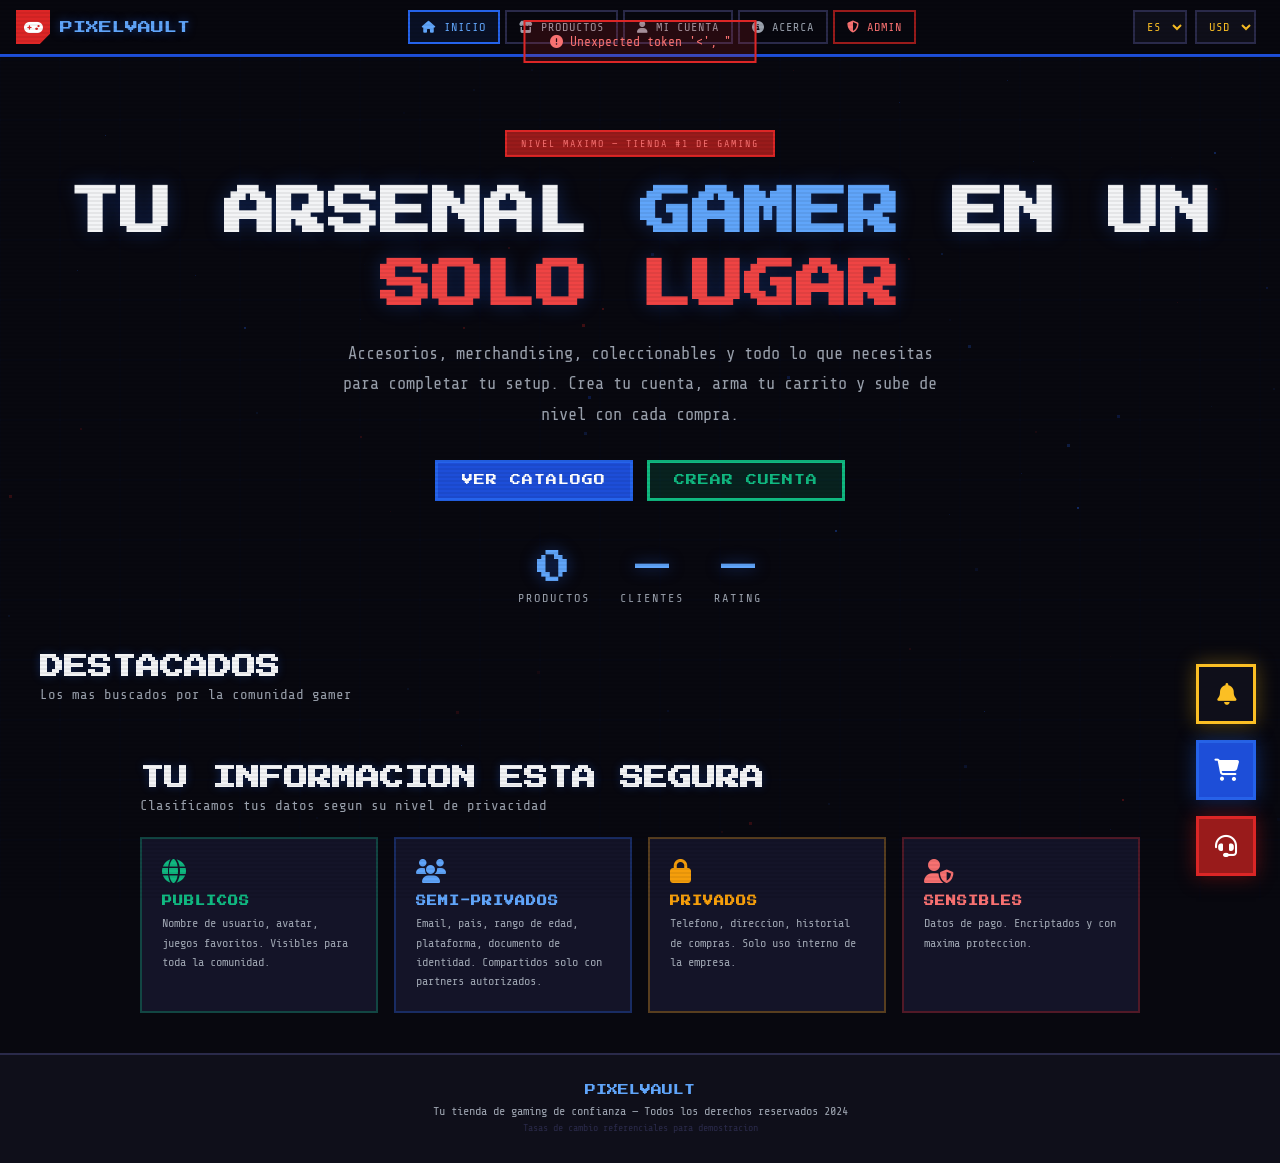
<file: index.html>
<!DOCTYPE html>
<html lang="es">
<head>
<meta charset="UTF-8">
<meta name="viewport" content="width=device-width, initial-scale=1.0">
<title>PixelVault — Gaming Merch Store</title>
<link href="https://fonts.googleapis.com/css2?family=Press+Start+2P&family=Share+Tech+Mono&display=swap" rel="stylesheet">
<link rel="stylesheet" href="https://cdnjs.cloudflare.com/ajax/libs/font-awesome/6.5.0/css/all.min.css">
<link rel="stylesheet" href="assets/css/styles.css">
</head>
<body data-page="home">

<canvas id="bgCanvas"></canvas>
<div class="scanlines"></div>

<!-- NAVEGACION -->
<nav>
  <div class="nav-inner">
    <div class="nav-logo" onclick="showSection('home')">
      <div class="nav-logo-icon"><i class="fas fa-gamepad"></i></div>
      <span class="nav-logo-text">PIXELVAULT</span>
    </div>
    <div class="nav-links">
      <button class="nav-btn active" onclick="showSection('home')" id="nav-home"><i class="fas fa-home"></i> <span data-i18n="nav_home">Inicio</span></button>
      <button class="nav-btn" onclick="showSection('products')" id="nav-products"><i class="fas fa-store"></i> <span data-i18n="nav_products">Productos</span></button>
      <button class="nav-btn" onclick="showSection('auth')" id="nav-auth"><i class="fas fa-user"></i> <span data-i18n="nav_account">Mi Cuenta</span></button>
      <button class="nav-btn" onclick="showSection('about')" id="nav-about"><i class="fas fa-circle-info"></i> <span data-i18n="nav_about">Acerca</span></button>
      <button class="nav-btn admin-btn" onclick="showSection('admin')" id="nav-admin"><i class="fas fa-shield-halved"></i> <span data-i18n="nav_admin">Admin</span></button>
    </div>
    <div class="nav-right">
      <select class="currency-select" id="langSelect" title="Idioma / Language" onchange="setLang(this.value)">
        <option value="es">ES</option>
        <option value="en">EN</option>
      </select>
      <select class="currency-select" id="currencySelect" title="Moneda de visualizacion" onchange="onCurrencyChange(this.value)"></select>
      <div id="navUserArea"></div>
    </div>
  </div>
</nav>

<!-- HOME -->
<section class="section active" id="sec-home">
  <div class="hero">
    <div class="hero-badge" data-i18n="hero_badge">NIVEL MAXIMO — TIENDA #1 DE GAMING</div>
    <h1><span data-i18n="hero_title_1">TU ARSENAL</span> <span class="blue" data-i18n="hero_title_gamer">GAMER</span> <span data-i18n="hero_title_2">EN UN</span> <span class="red" data-i18n="hero_title_solo">SOLO LUGAR</span></h1>
    <p class="hero-sub" data-i18n="hero_sub">Accesorios, merchandising, coleccionables y todo lo que necesitas para completar tu setup. Crea tu cuenta, arma tu carrito y sube de nivel con cada compra.</p>
    <div class="hero-actions">
      <button class="btn-primary" onclick="showSection('products')"><span data-i18n="hero_catalog">VER CATALOGO</span></button>
      <button class="btn-green" onclick="goToRegister()"><span data-i18n="hero_register">CREAR CUENTA</span></button>
    </div>
    <div class="stats-row">
      <div class="stat-item"><div class="stat-num" id="stat-products">0</div><div class="stat-label" data-i18n="stat_products">Productos</div></div>
      <div class="stat-item"><div class="stat-num" id="stat-clients">&mdash;</div><div class="stat-label" data-i18n="stat_clients">Clientes</div></div>
      <div class="stat-item"><div class="stat-num" id="stat-rating">&mdash;</div><div class="stat-label" data-i18n="stat_rating">Rating</div></div>
    </div>
  </div>
  <div class="featured">
    <h2 class="section-title" data-i18n="featured">DESTACADOS</h2>
    <p class="section-sub" data-i18n="featured_sub">Los mas buscados por la comunidad gamer</p>
    <div class="products-grid" id="featured-grid"></div>
  </div>
  <div class="privacy-section">
    <h2 class="section-title" data-i18n="privacy_title">TU INFORMACION ESTA SEGURA</h2>
    <p class="section-sub" data-i18n="privacy_sub">Clasificamos tus datos segun su nivel de privacidad</p>
    <div class="privacy-grid">
      <div class="privacy-card public"><div class="privacy-icon" style="color:#10B981;"><i class="fas fa-globe"></i></div><h4 data-i18n="privacy_public_t">PUBLICOS</h4><p data-i18n="privacy_public_d">Nombre de usuario, avatar, juegos favoritos. Visibles para toda la comunidad.</p></div>
      <div class="privacy-card semi"><div class="privacy-icon" style="color:var(--blue-g);"><i class="fas fa-users"></i></div><h4 data-i18n="privacy_semi_t">SEMI-PRIVADOS</h4><p data-i18n="privacy_semi_d">Email, pais, rango de edad, plataforma, documento de identidad. Compartidos solo con partners autorizados.</p></div>
      <div class="privacy-card private"><div class="privacy-icon" style="color:#F59E0B;"><i class="fas fa-lock"></i></div><h4 data-i18n="privacy_private_t">PRIVADOS</h4><p data-i18n="privacy_private_d">Telefono, direccion, historial de compras. Solo uso interno de la empresa.</p></div>
      <div class="privacy-card sensitive"><div class="privacy-icon" style="color:var(--red-g);"><i class="fas fa-user-shield"></i></div><h4 data-i18n="privacy_sensitive_t">SENSIBLES</h4><p data-i18n="privacy_sensitive_d">Datos de pago. Encriptados y con maxima proteccion.</p></div>
    </div>
  </div>
</section>

<!-- CARRITO FLOTANTE -->
<button class="cart-toggle" id="cartToggle" aria-label="Abrir carrito">
  <i class="fas fa-cart-shopping"></i>
  <span class="cart-badge" id="cartBadge" style="display:none;">0</span>
</button>
<div class="cart-window" id="cartWindow">
  <div class="cart-header">
    <h4><i class="fas fa-cart-shopping"></i> <span data-i18n="cart_title">MI CARRITO</span> <span class="items-count" id="cartCountLbl"></span></h4>
    <button class="chat-close" id="cartClose"><i class="fas fa-xmark"></i></button>
  </div>
  <div class="cart-body" id="cartBody"></div>
  <div class="cart-footer" id="cartFooter"></div>
</div>

<!-- NOTIFICACIONES (recordatorios de carrito) -->
<div class="notif-toggle" id="notifToggle" role="button" tabindex="0" aria-label="Notificaciones">
  <i class="fas fa-bell"></i>
  <span class="notif-badge" id="notifBadge" style="display:none;">0</span>
</div>
<div class="notif-window" id="notifWindow" role="dialog">
  <div class="notif-header">
    <h4><i class="fas fa-bell"></i> <span data-i18n="notif_title">Notificaciones</span></h4>
    <div style="display:flex;align-items:center;gap:6px;">
      <button class="notif-mark-all" id="notifMarkAll" data-i18n="notif_mark_all">Marcar leidas</button>
      <button class="chat-close" id="notifClose"><i class="fas fa-xmark"></i></button>
    </div>
  </div>
  <div class="notif-body" id="notifBody"></div>
</div>

<!-- CHATBOT -->
<button class="chat-toggle" id="chatToggle" aria-label="Abrir chat">
  <i class="fas fa-headset"></i>
  <div class="badge" id="chatBadge" style="display:none;">1</div>
</button>
<div class="chat-window" id="chatWindow" role="dialog">
  <div class="chat-header">
    <div class="chat-header-left">
      <div class="chat-avatar"><i class="fas fa-robot"></i></div>
      <div class="chat-header-info"><h4>VAULT-BOT</h4><p><i class="fas fa-circle" style="font-size:7px;color:#10B981;margin-right:4px;"></i><span data-i18n="chat_online">En linea</span></p></div>
    </div>
    <div class="chat-header-actions">
      <button class="chat-rate-btn" id="chatRateBtn" title="Calificar atencion"><i class="fas fa-star"></i></button>
      <button class="chat-close" id="chatClose"><i class="fas fa-xmark"></i></button>
    </div>
  </div>
  <div class="chat-messages" id="chatMessages"></div>
  <div class="rating-area" id="ratingArea"></div>
  <div class="chat-input-area">
    <input type="text" class="chat-input" id="chatInput" placeholder="Escribe tu mensaje..." autocomplete="off">
    <button class="chat-send" id="chatSend"><i class="fas fa-paper-plane"></i></button>
  </div>
</div>

<footer>
  <div class="footer-brand">PIXELVAULT</div>
  <p data-i18n="footer_slogan">Tu tienda de gaming de confianza — Todos los derechos reservados 2024</p>
  <p style="margin-top:4px;font-size:10px;color:var(--border);" data-i18n="footer_rates">Tasas de cambio referenciales para demostracion</p>
</footer>

<script src="assets/js/config.js"></script>
<script src="assets/js/api.js"></script>
<script src="assets/js/toast.js"></script>
<script src="assets/js/i18n.js"></script>
<script src="assets/js/storage.js"></script>
<script src="assets/js/currency.js"></script>
<script src="assets/js/auth.js"></script>
<script src="assets/js/navigation.js"></script>
<script src="assets/js/products.js"></script>
<script src="assets/js/cart.js"></script>
<script src="assets/js/profile.js"></script>
<script src="assets/js/chat.js"></script>
<script src="assets/js/admin.js"></script>
<script src="assets/js/background.js"></script>
<script src="assets/js/notifications.js"></script>
<script src="assets/js/main.js"></script>
</body>
</html>
</file>
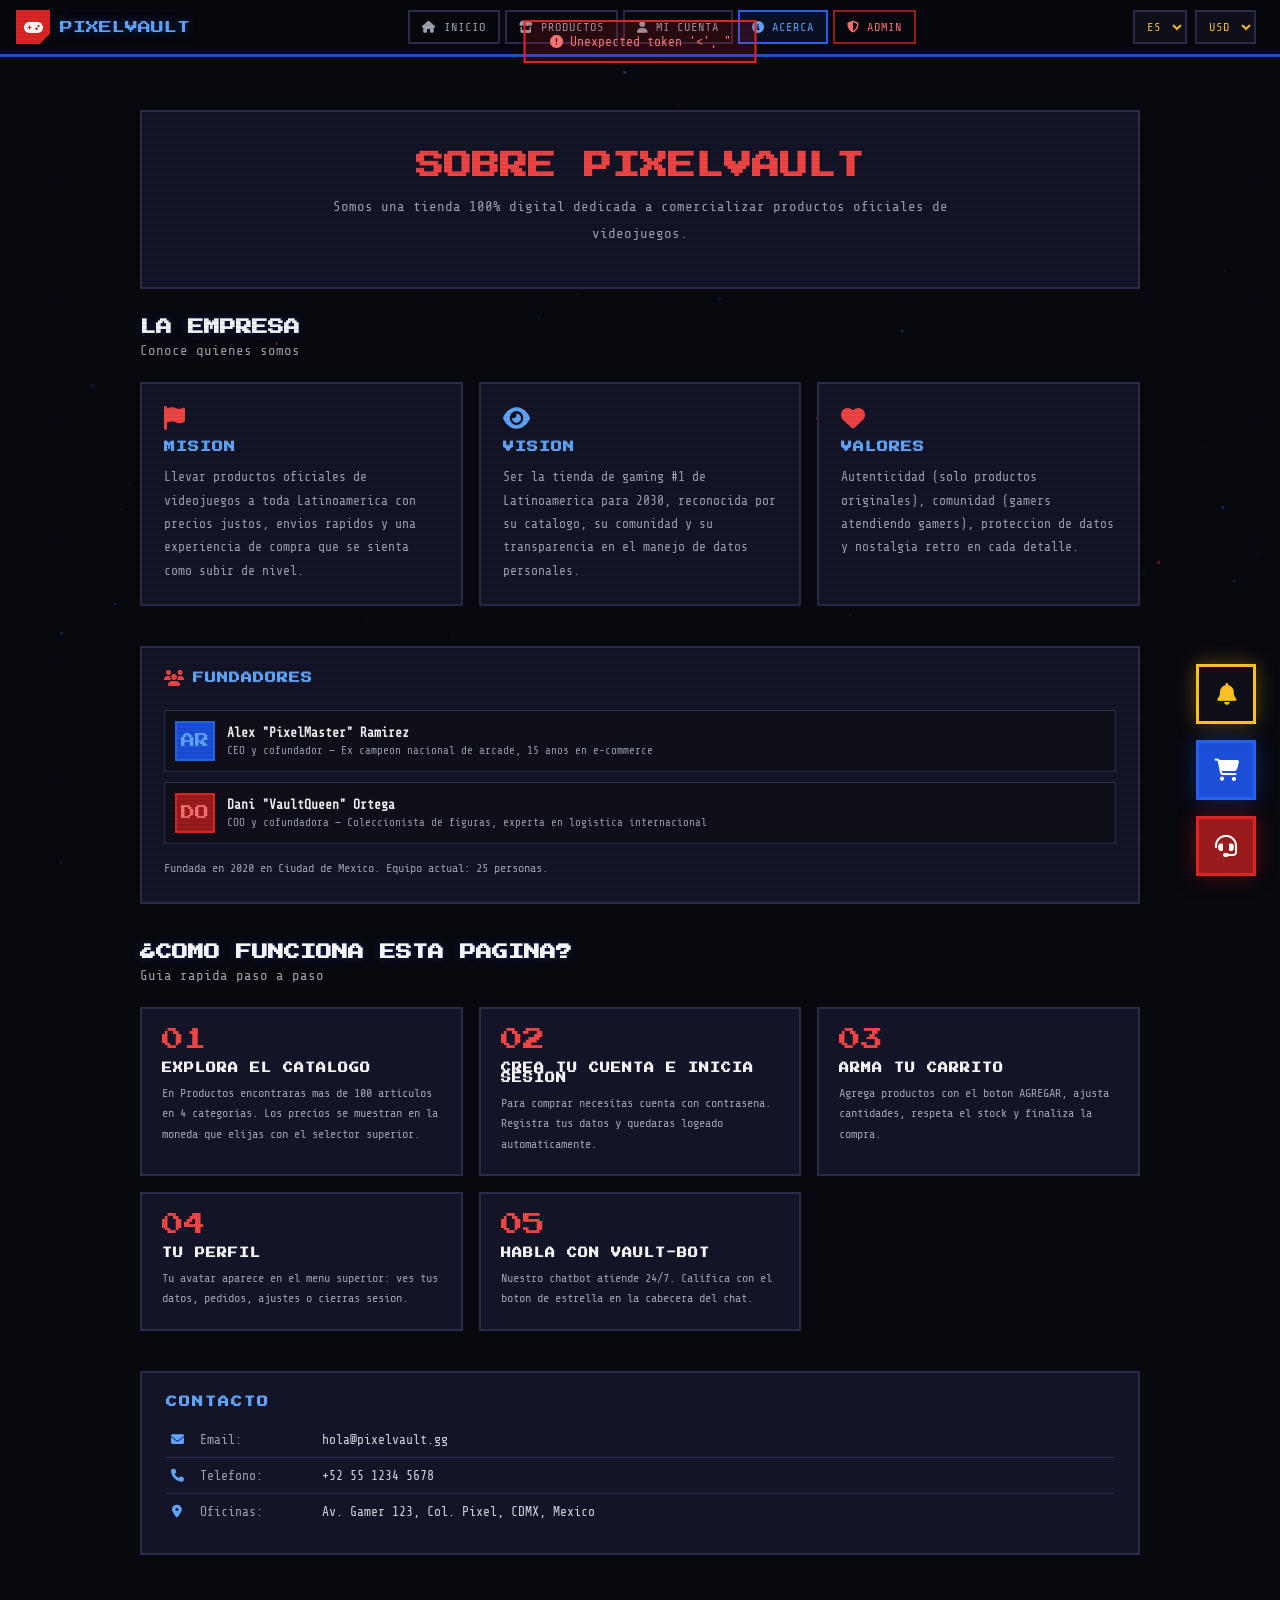
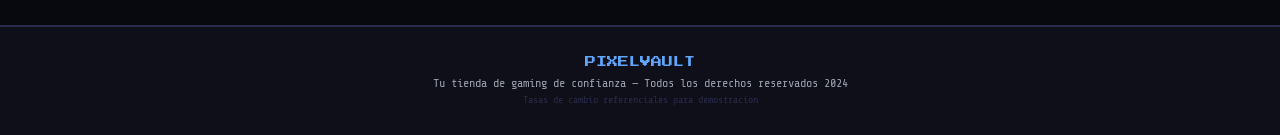
<file: views/about.html>
<!DOCTYPE html>
<html lang="es">
<head>
<meta charset="UTF-8">
<meta name="viewport" content="width=device-width, initial-scale=1.0">
<title>PixelVault — Acerca de</title>
<link href="https://fonts.googleapis.com/css2?family=Press+Start+2P&family=Share+Tech+Mono&display=swap" rel="stylesheet">
<link rel="stylesheet" href="https://cdnjs.cloudflare.com/ajax/libs/font-awesome/6.5.0/css/all.min.css">
<link rel="stylesheet" href="../assets/css/styles.css">
</head>
<body data-page="about">

<canvas id="bgCanvas"></canvas>
<div class="scanlines"></div>

<!-- NAVEGACION -->
<nav>
  <div class="nav-inner">
    <div class="nav-logo" onclick="showSection('home')">
      <div class="nav-logo-icon"><i class="fas fa-gamepad"></i></div>
      <span class="nav-logo-text">PIXELVAULT</span>
    </div>
    <div class="nav-links">
      <button class="nav-btn" onclick="showSection('home')" id="nav-home"><i class="fas fa-home"></i> <span data-i18n="nav_home">Inicio</span></button>
      <button class="nav-btn" onclick="showSection('products')" id="nav-products"><i class="fas fa-store"></i> <span data-i18n="nav_products">Productos</span></button>
      <button class="nav-btn" onclick="showSection('auth')" id="nav-auth"><i class="fas fa-user"></i> <span data-i18n="nav_account">Mi Cuenta</span></button>
      <button class="nav-btn active" onclick="showSection('about')" id="nav-about"><i class="fas fa-circle-info"></i> <span data-i18n="nav_about">Acerca</span></button>
      <button class="nav-btn admin-btn" onclick="showSection('admin')" id="nav-admin"><i class="fas fa-shield-halved"></i> <span data-i18n="nav_admin">Admin</span></button>
    </div>
    <div class="nav-right">
      <select class="currency-select" id="langSelect" title="Idioma / Language" onchange="setLang(this.value)">
        <option value="es">ES</option>
        <option value="en">EN</option>
      </select>
      <select class="currency-select" id="currencySelect" title="Moneda de visualizacion" onchange="onCurrencyChange(this.value)"></select>
      <div id="navUserArea"></div>
    </div>
  </div>
</nav>

<!-- ACERCA DE -->
<section class="section active" id="sec-about">
  <div class="about-wrap">
    <div class="about-hero">
      <h2><span data-i18n="about_about">SOBRE</span> <span>PIXELVAULT</span></h2>
      <p data-i18n="about_intro">Somos una tienda 100% digital dedicada a comercializar productos oficiales de videojuegos: ediciones coleccionistas, accesorios, merchandising y coleccionables. Nacimos de la pasion gamer y la nostalgia retro, con un compromiso firme: proteger los datos de nuestros clientes como se protege un loot legendario.</p>
    </div>

    <h2 class="section-title" style="font-size:16px;" data-i18n="about_company">LA EMPRESA</h2>
    <p class="section-sub" data-i18n="about_company_sub">Conoce quienes somos</p>
    <div class="about-grid">
      <div class="about-card"><i class="fas fa-flag"></i><h4 data-i18n="about_mission">MISION</h4><p data-i18n="about_mission_d">Llevar productos oficiales de videojuegos a toda Latinoamerica con precios justos, envios rapidos y una experiencia de compra que se sienta como subir de nivel.</p></div>
      <div class="about-card"><i class="fas fa-eye" style="color:var(--blue-g);"></i><h4 data-i18n="about_vision">VISION</h4><p data-i18n="about_vision_d">Ser la tienda de gaming #1 de Latinoamerica para 2030, reconocida por su catalogo, su comunidad y su transparencia en el manejo de datos personales.</p></div>
      <div class="about-card"><i class="fas fa-heart"></i><h4 data-i18n="about_values">VALORES</h4><p data-i18n="about_values_d">Autenticidad (solo productos originales), comunidad (gamers atendiendo gamers), proteccion de datos y nostalgia retro en cada detalle.</p></div>
    </div>

    <div class="about-grid">
      <div class="about-card" style="grid-column:1/-1;">
        <h4><i class="fas fa-users" style="color:var(--red-l);font-size:16px;margin-right:8px;"></i><span data-i18n="about_founders">FUNDADORES</span></h4>
        <div class="founder"><div class="founder-avatar">AR</div><div class="founder-info"><b>Alex "PixelMaster" Ramirez</b><span data-i18n="about_f1">CEO y cofundador — Ex campeon nacional de arcade, 15 anos en e-commerce</span></div></div>
        <div class="founder f2"><div class="founder-avatar">DO</div><div class="founder-info"><b>Dani "VaultQueen" Ortega</b><span data-i18n="about_f2">COO y cofundadora — Coleccionista de figuras, experta en logistica internacional</span></div></div>
        <p style="margin-top:14px;font-size:12px;color:var(--txt-d);" data-i18n="about_team">Fundada en 2020 en Ciudad de Mexico. Equipo actual: 25 personas entre gamers, coleccionistas y desarrolladores. Almacenes en Mexico, Colombia y Espana.</p>
      </div>
    </div>

    <div class="guide-section">
      <h2 class="section-title" style="font-size:16px;" data-i18n="about_guide">¿COMO FUNCIONA ESTA PAGINA?</h2>
      <p class="section-sub" data-i18n="about_guide_sub">Guia rapida paso a paso</p>
      <div class="steps-grid">
        <div class="step-card"><span class="step-num">01</span><h4 data-i18n="about_s1_t">EXPLORA EL CATALOGO</h4><p data-i18n="about_s1_d">En <b>Productos</b> encontraras mas de 100 articulos en 4 categorias. Los precios se muestran en la moneda que elijas con el selector superior (pesos, dolares, soles y mas).</p></div>
        <div class="step-card"><span class="step-num">02</span><h4 data-i18n="about_s2_t">CREA TU CUENTA E INICIA SESION</h4><p data-i18n="about_s2_d">Para comprar necesitas cuenta con contrasena, como en cualquier tienda real. Ve a <b>Mi Cuenta</b>, registra tus datos (clasificados por privacidad) y quedaras logeado automaticamente.</p></div>
        <div class="step-card"><span class="step-num">03</span><h4 data-i18n="about_s3_t">ARMA TU CARRITO</h4><p data-i18n="about_s3_d">Agrega productos con el boton AGREGAR. Abre tu carrito con el <b>boton azul flotante</b> (arriba del chat), ajusta cantidades, respeta el stock y finaliza la compra.</p></div>
        <div class="step-card"><span class="step-num">04</span><h4 data-i18n="about_s4_t">TU PERFIL</h4><p data-i18n="about_s4_d">Tu avatar aparece en el menu superior. Desde ahi ves <b>Mi Perfil</b> (tus datos por clasificacion), <b>Mis Pedidos</b> y <b>Ajustes</b> (moneda, datos editables), o cierras sesion.</p></div>
        <div class="step-card"><span class="step-num">05</span><h4 data-i18n="about_s5_t">HABLA CON VAULT-BOT</h4><p data-i18n="about_s5_d">Nuestro chatbot atiende 24/7 sin limite de mensajes. Al terminar, califica con el <b>boton de estrella</b> en la cabecera del chat (1 a 5 estrellas + comentario).</p></div>
      </div>
    </div>

    <div class="contact-box">
      <h4 style="font-size:11px;color:var(--blue-g);margin-bottom:14px;letter-spacing:2px;" data-i18n="about_contact">CONTACTO</h4>
      <div class="contact-row"><i class="fas fa-envelope"></i><b data-i18n="about_email">Email:</b> hola@pixelvault.gg</div>
      <div class="contact-row"><i class="fas fa-phone"></i><b data-i18n="about_phone">Telefono:</b> +52 55 1234 5678</div>
      <div class="contact-row"><i class="fas fa-location-dot"></i><b data-i18n="about_office">Oficinas:</b> Av. Gamer 123, Col. Pixel, CDMX, Mexico</div>
    </div>
  </div>
</section>

<!-- CARRITO FLOTANTE -->
<button class="cart-toggle" id="cartToggle" aria-label="Abrir carrito">
  <i class="fas fa-cart-shopping"></i>
  <span class="cart-badge" id="cartBadge" style="display:none;">0</span>
</button>
<div class="cart-window" id="cartWindow">
  <div class="cart-header">
    <h4><i class="fas fa-cart-shopping"></i> <span data-i18n="cart_title">MI CARRITO</span> <span class="items-count" id="cartCountLbl"></span></h4>
    <button class="chat-close" id="cartClose"><i class="fas fa-xmark"></i></button>
  </div>
  <div class="cart-body" id="cartBody"></div>
  <div class="cart-footer" id="cartFooter"></div>
</div>

<!-- NOTIFICACIONES (recordatorios de carrito) -->
<div class="notif-toggle" id="notifToggle" role="button" tabindex="0" aria-label="Notificaciones">
  <i class="fas fa-bell"></i>
  <span class="notif-badge" id="notifBadge" style="display:none;">0</span>
</div>
<div class="notif-window" id="notifWindow" role="dialog">
  <div class="notif-header">
    <h4><i class="fas fa-bell"></i> <span data-i18n="notif_title">Notificaciones</span></h4>
    <div style="display:flex;align-items:center;gap:6px;">
      <button class="notif-mark-all" id="notifMarkAll" data-i18n="notif_mark_all">Marcar leidas</button>
      <button class="chat-close" id="notifClose"><i class="fas fa-xmark"></i></button>
    </div>
  </div>
  <div class="notif-body" id="notifBody"></div>
</div>

<!-- CHATBOT -->
<button class="chat-toggle" id="chatToggle" aria-label="Abrir chat">
  <i class="fas fa-headset"></i>
  <div class="badge" id="chatBadge" style="display:none;">1</div>
</button>
<div class="chat-window" id="chatWindow" role="dialog">
  <div class="chat-header">
    <div class="chat-header-left">
      <div class="chat-avatar"><i class="fas fa-robot"></i></div>
      <div class="chat-header-info"><h4>VAULT-BOT</h4><p><i class="fas fa-circle" style="font-size:7px;color:#10B981;margin-right:4px;"></i><span data-i18n="chat_online">En linea</span></p></div>
    </div>
    <div class="chat-header-actions">
      <button class="chat-rate-btn" id="chatRateBtn" title="Calificar atencion"><i class="fas fa-star"></i></button>
      <button class="chat-close" id="chatClose"><i class="fas fa-xmark"></i></button>
    </div>
  </div>
  <div class="chat-messages" id="chatMessages"></div>
  <div class="rating-area" id="ratingArea"></div>
  <div class="chat-input-area">
    <input type="text" class="chat-input" id="chatInput" placeholder="Escribe tu mensaje..." autocomplete="off">
    <button class="chat-send" id="chatSend"><i class="fas fa-paper-plane"></i></button>
  </div>
</div>

<footer>
  <div class="footer-brand">PIXELVAULT</div>
  <p data-i18n="footer_slogan">Tu tienda de gaming de confianza — Todos los derechos reservados 2024</p>
  <p style="margin-top:4px;font-size:10px;color:var(--border);" data-i18n="footer_rates">Tasas de cambio referenciales para demostracion</p>
</footer>

<script src="../assets/js/config.js"></script>
<script src="../assets/js/api.js"></script>
<script src="../assets/js/toast.js"></script>
<script src="../assets/js/i18n.js"></script>
<script src="../assets/js/storage.js"></script>
<script src="../assets/js/currency.js"></script>
<script src="../assets/js/auth.js"></script>
<script src="../assets/js/navigation.js"></script>
<script src="../assets/js/products.js"></script>
<script src="../assets/js/cart.js"></script>
<script src="../assets/js/profile.js"></script>
<script src="../assets/js/chat.js"></script>
<script src="../assets/js/admin.js"></script>
<script src="../assets/js/background.js"></script>
<script src="../assets/js/notifications.js"></script>
<script src="../assets/js/main.js"></script>
</body>
</html>
</file>
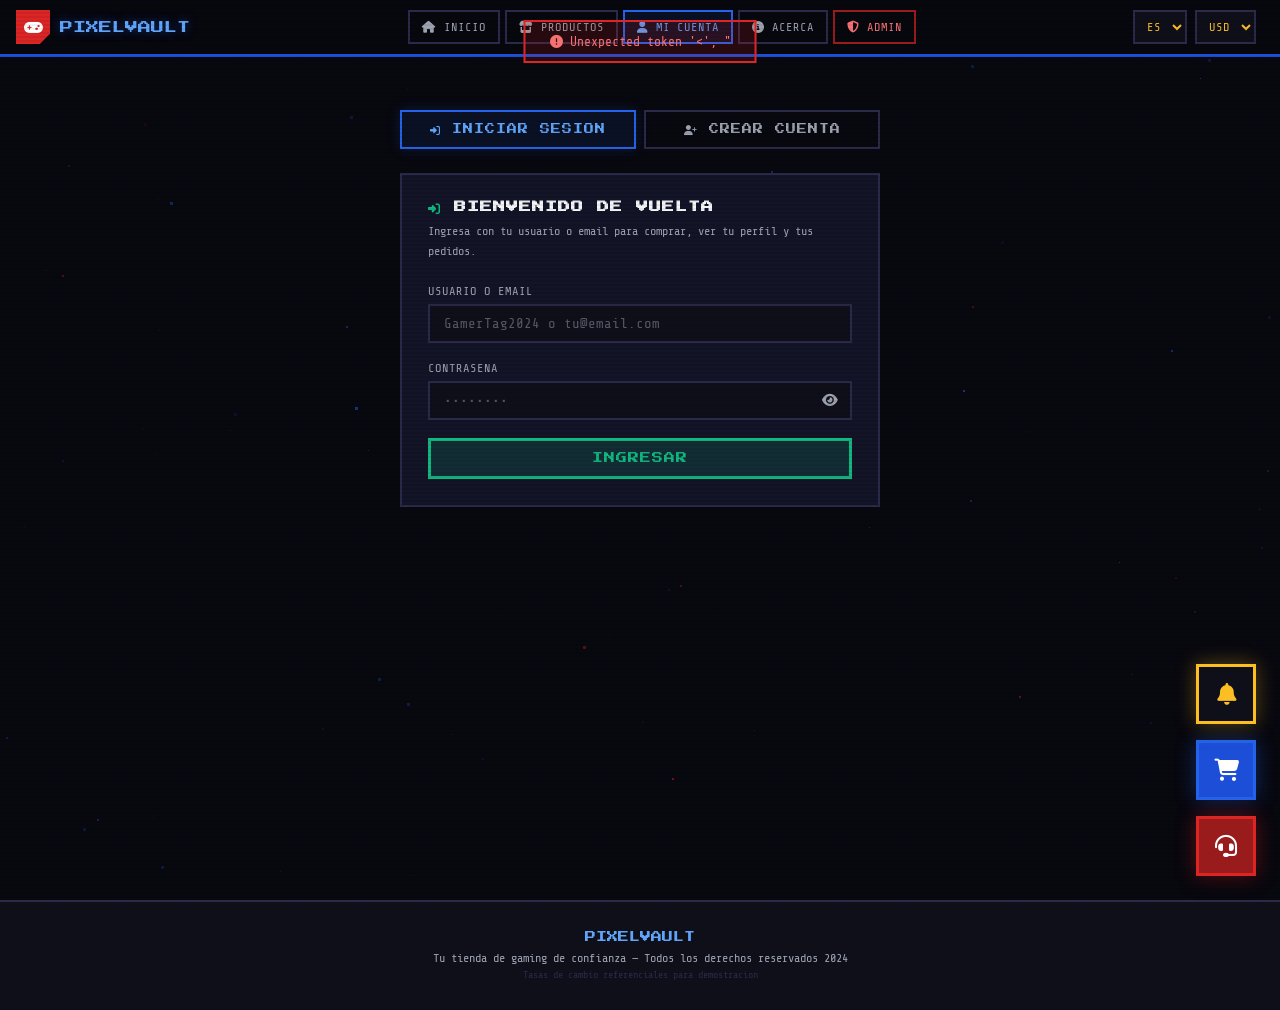
<file: views/account.html>
<!DOCTYPE html>
<html lang="es">
<head>
<meta charset="UTF-8">
<meta name="viewport" content="width=device-width, initial-scale=1.0">
<title>PixelVault — Mi Cuenta</title>
<link href="https://fonts.googleapis.com/css2?family=Press+Start+2P&family=Share+Tech+Mono&display=swap" rel="stylesheet">
<link rel="stylesheet" href="https://cdnjs.cloudflare.com/ajax/libs/font-awesome/6.5.0/css/all.min.css">
<link rel="stylesheet" href="../assets/css/styles.css">
</head>
<body data-page="auth">

<canvas id="bgCanvas"></canvas>
<div class="scanlines"></div>

<!-- NAVEGACION -->
<nav>
  <div class="nav-inner">
    <div class="nav-logo" onclick="showSection('home')">
      <div class="nav-logo-icon"><i class="fas fa-gamepad"></i></div>
      <span class="nav-logo-text">PIXELVAULT</span>
    </div>
    <div class="nav-links">
      <button class="nav-btn" onclick="showSection('home')" id="nav-home"><i class="fas fa-home"></i> <span data-i18n="nav_home">Inicio</span></button>
      <button class="nav-btn" onclick="showSection('products')" id="nav-products"><i class="fas fa-store"></i> <span data-i18n="nav_products">Productos</span></button>
      <button class="nav-btn active" onclick="showSection('auth')" id="nav-auth"><i class="fas fa-user"></i> <span data-i18n="nav_account">Mi Cuenta</span></button>
      <button class="nav-btn" onclick="showSection('about')" id="nav-about"><i class="fas fa-circle-info"></i> <span data-i18n="nav_about">Acerca</span></button>
      <button class="nav-btn admin-btn" onclick="showSection('admin')" id="nav-admin"><i class="fas fa-shield-halved"></i> <span data-i18n="nav_admin">Admin</span></button>
    </div>
    <div class="nav-right">
      <select class="currency-select" id="langSelect" title="Idioma / Language" onchange="setLang(this.value)">
        <option value="es">ES</option>
        <option value="en">EN</option>
      </select>
      <select class="currency-select" id="currencySelect" title="Moneda de visualizacion" onchange="onCurrencyChange(this.value)"></select>
      <div id="navUserArea"></div>
    </div>
  </div>
</nav>

<!-- MI CUENTA -->
<section class="section active" id="sec-auth">
  <div class="auth-wrap">
    <div class="auth-tabs">
      <button class="auth-tab-btn active" id="tabbtn-login" onclick="showAuthTab('login')"><i class="fas fa-right-to-bracket"></i> <span data-i18n="auth_tab_login">INICIAR SESION</span></button>
      <button class="auth-tab-btn" id="tabbtn-register" onclick="showAuthTab('register')"><i class="fas fa-user-plus"></i> <span data-i18n="auth_tab_register">CREAR CUENTA</span></button>
    </div>

    <div class="auth-panel active" id="auth-login">
      <div class="auth-box">
        <h3 class="auth-title"><i class="fas fa-right-to-bracket" style="color:var(--green);"></i> <span data-i18n="auth_login_title">BIENVENIDO DE VUELTA</span></h3>
        <p class="auth-sub" data-i18n="auth_login_sub">Ingresa con tu usuario o email para comprar, ver tu perfil y tus pedidos.</p>
        <div class="auth-error" id="login-error"></div>
        <form onsubmit="handleLogin(event)">
          <div class="form-group"><label data-i18n="auth_username_email">Usuario o Email</label><input type="text" class="form-input" id="login-user" placeholder="GamerTag2024 o tu@email.com" autocomplete="username" required></div>
          <div class="form-group">
            <label data-i18n="auth_password">Contrasena</label>
            <div class="pass-wrap">
              <input type="password" class="form-input" id="login-pass" placeholder="••••••••" autocomplete="current-password" required>
              <button type="button" class="pass-toggle" onclick="togglePass('login-pass',this)" tabindex="-1" aria-label="Mostrar contrasena"><i class="fas fa-eye"></i></button>
            </div>
          </div>
          <button type="submit" class="btn-green" style="width:100%;" id="login-btn"><span data-i18n="auth_login_btn">INGRESAR</span></button>
        </form>
      </div>
    </div>

    <div class="auth-panel" id="auth-register">
      <div class="auth-box" style="padding:22px;">
        <h3 class="auth-title"><i class="fas fa-user-plus" style="color:var(--blue-g);"></i> <span data-i18n="auth_register_title">NUEVO JUGADOR</span></h3>
        <p class="auth-sub" data-i18n="auth_register_sub">Crea tu cuenta con contrasena. Cada campo indica el nivel de privacidad de tu dato.</p>
        <div class="auth-error" id="reg-error"></div>
        <form onsubmit="handleRegister(event)">
          <div class="form-group"><label data-i18n="auth_username"><span class="tag pub">PUBLIC</span></label><input type="text" class="form-input" id="reg-username" data-i18n-placeholder="auth_username" placeholder="GamerTag2024" required></div>
          <div class="form-group"><label data-i18n="auth_displayname"><span class="tag pub">PUBLIC</span></label><input type="text" class="form-input" id="reg-displayname" data-i18n-placeholder="auth_displayname" placeholder="Tu nombre visible"></div>
          <div class="form-group"><label data-i18n="auth_favgame"><span class="tag pub">PUBLIC</span></label><input type="text" class="form-input" id="reg-favgame" data-i18n-placeholder="auth_favgame" placeholder="Ej: Elden Ring, Zelda, Fortnite..."></div>

          <div class="form-row">
            <div class="form-group">
              <label data-i18n="auth_password"><span class="tag pri">PRIV</span></label>
              <div class="pass-wrap">
                <input type="password" class="form-input" id="reg-pass" autocomplete="new-password" oninput="onPassStrength(this.value)" required>
                <button type="button" class="pass-toggle" onclick="togglePass('reg-pass',this)" tabindex="-1" aria-label="Mostrar contrasena"><i class="fas fa-eye"></i></button>
              </div>
              <div class="strength"><div class="strength-bar" id="strength-bar"></div><span class="strength-txt" id="strength-txt"></span></div>
              <div class="pass-hint" data-i18n="auth_pass_hint">Min. 8 caracteres, 1 mayuscula, 1 minuscula y 1 numero.</div>
            </div>
            <div class="form-group">
              <label data-i18n="auth_pass2"><span class="tag pri">PRIV</span></label>
              <div class="pass-wrap">
                <input type="password" class="form-input" id="reg-pass2" autocomplete="new-password" oninput="onPassMatch()" required>
                <button type="button" class="pass-toggle" onclick="togglePass('reg-pass2',this)" tabindex="-1" aria-label="Mostrar contrasena"><i class="fas fa-eye"></i></button>
              </div>
              <div class="pass-hint invalid" id="reg-pass-match"></div>
            </div>
          </div>

          <div class="form-row">
            <div class="form-group"><label data-i18n="auth_email"><span class="tag sem">SEMI</span></label><input type="email" class="form-input" id="reg-email" placeholder="tu@email.com" required></div>
            <div class="form-group"><label data-i18n="auth_country"><span class="tag sem">SEMI</span></label>
              <select class="form-input" id="reg-country">
                <option value="" data-i18n="sel_country">Seleccionar...</option>
              </select>
            </div>
          </div>
          <div class="form-row">
            <div class="form-group"><label data-i18n="auth_age"><span class="tag sem">SEMI</span></label>
              <select class="form-input" id="reg-age"><option value="" data-i18n="sel_country">Seleccionar...</option><option>13-17</option><option>18-24</option><option>25-34</option><option>35-44</option><option>45+</option></select>
            </div>
            <div class="form-group"><label data-i18n="auth_platform"><span class="tag sem">SEMI</span></label>
              <select class="form-input" id="reg-platform"><option value="" data-i18n="sel_country">Seleccionar...</option><option>PC</option><option>PlayStation</option><option>Xbox</option><option>Nintendo Switch</option><option>Mobile</option></select>
            </div>
          </div>

          <div class="form-row">
            <div class="form-group"><label data-i18n="auth_phone"><span class="tag pri">PRIV</span></label><input type="tel" class="form-input" id="reg-phone" data-i18n-placeholder="auth_phone" placeholder="+XX XXX XXXXXXX"></div>
            <div class="form-group"><label data-i18n="auth_address"><span class="tag pri">PRIV</span></label><input type="text" class="form-input" id="reg-address" data-i18n-placeholder="auth_address" placeholder="Calle, Ciudad, CP"></div>
          </div>

          <div class="form-row">
            <div class="form-group"><label data-i18n="auth_payment"><span class="tag sen">SENS</span></label>
              <select class="form-input" id="reg-payment"><option value="" data-i18n="sel_country">Seleccionar...</option><option>Visa</option><option>Mastercard</option><option>PayPal</option><option>Transferencia</option></select>
            </div>
          </div>

          <div style="margin-top:14px;">
            <label class="form-check"><input type="checkbox" id="reg-terms" required> <span data-i18n="auth_terms">Acepto los terminos y el tratamiento de mis datos segun la clasificacion indicada.</span></label>
          </div>
          <button type="submit" class="btn-primary" style="width:100%;margin-top:14px;" id="reg-btn"><span data-i18n="auth_register_btn">REGISTRAR Y ENTRAR</span></button>
        </form>
      </div>
    </div>
  </div>
</section>

<!-- CARRITO FLOTANTE -->
<button class="cart-toggle" id="cartToggle" aria-label="Abrir carrito">
  <i class="fas fa-cart-shopping"></i>
  <span class="cart-badge" id="cartBadge" style="display:none;">0</span>
</button>
<div class="cart-window" id="cartWindow">
  <div class="cart-header">
    <h4><i class="fas fa-cart-shopping"></i> <span data-i18n="cart_title">MI CARRITO</span> <span class="items-count" id="cartCountLbl"></span></h4>
    <button class="chat-close" id="cartClose"><i class="fas fa-xmark"></i></button>
  </div>
  <div class="cart-body" id="cartBody"></div>
  <div class="cart-footer" id="cartFooter"></div>
</div>

<!-- NOTIFICACIONES (recordatorios de carrito) -->
<div class="notif-toggle" id="notifToggle" role="button" tabindex="0" aria-label="Notificaciones">
  <i class="fas fa-bell"></i>
  <span class="notif-badge" id="notifBadge" style="display:none;">0</span>
</div>
<div class="notif-window" id="notifWindow" role="dialog">
  <div class="notif-header">
    <h4><i class="fas fa-bell"></i> <span data-i18n="notif_title">Notificaciones</span></h4>
    <div style="display:flex;align-items:center;gap:6px;">
      <button class="notif-mark-all" id="notifMarkAll" data-i18n="notif_mark_all">Marcar leidas</button>
      <button class="chat-close" id="notifClose"><i class="fas fa-xmark"></i></button>
    </div>
  </div>
  <div class="notif-body" id="notifBody"></div>
</div>

<!-- CHATBOT -->
<button class="chat-toggle" id="chatToggle" aria-label="Abrir chat">
  <i class="fas fa-headset"></i>
  <div class="badge" id="chatBadge" style="display:none;">1</div>
</button>
<div class="chat-window" id="chatWindow" role="dialog">
  <div class="chat-header">
    <div class="chat-header-left">
      <div class="chat-avatar"><i class="fas fa-robot"></i></div>
      <div class="chat-header-info"><h4>VAULT-BOT</h4><p><i class="fas fa-circle" style="font-size:7px;color:#10B981;margin-right:4px;"></i><span data-i18n="chat_online">En linea</span></p></div>
    </div>
    <div class="chat-header-actions">
      <button class="chat-rate-btn" id="chatRateBtn" title="Calificar atencion"><i class="fas fa-star"></i></button>
      <button class="chat-close" id="chatClose"><i class="fas fa-xmark"></i></button>
    </div>
  </div>
  <div class="chat-messages" id="chatMessages"></div>
  <div class="rating-area" id="ratingArea"></div>
  <div class="chat-input-area">
    <input type="text" class="chat-input" id="chatInput" placeholder="Escribe tu mensaje..." autocomplete="off">
    <button class="chat-send" id="chatSend"><i class="fas fa-paper-plane"></i></button>
  </div>
</div>

<footer>
  <div class="footer-brand">PIXELVAULT</div>
  <p data-i18n="footer_slogan">Tu tienda de gaming de confianza — Todos los derechos reservados 2024</p>
  <p style="margin-top:4px;font-size:10px;color:var(--border);" data-i18n="footer_rates">Tasas de cambio referenciales para demostracion</p>
</footer>

<script src="../assets/js/config.js"></script>
<script src="../assets/js/api.js"></script>
<script src="../assets/js/toast.js"></script>
<script src="../assets/js/i18n.js"></script>
<script src="../assets/js/storage.js"></script>
<script src="../assets/js/currency.js"></script>
<script src="../assets/js/auth.js"></script>
<script src="../assets/js/navigation.js"></script>
<script src="../assets/js/products.js"></script>
<script src="../assets/js/cart.js"></script>
<script src="../assets/js/profile.js"></script>
<script src="../assets/js/chat.js"></script>
<script src="../assets/js/admin.js"></script>
<script src="../assets/js/background.js"></script>
<script src="../assets/js/notifications.js"></script>
<script src="../assets/js/main.js"></script>
</body>
</html>
</file>
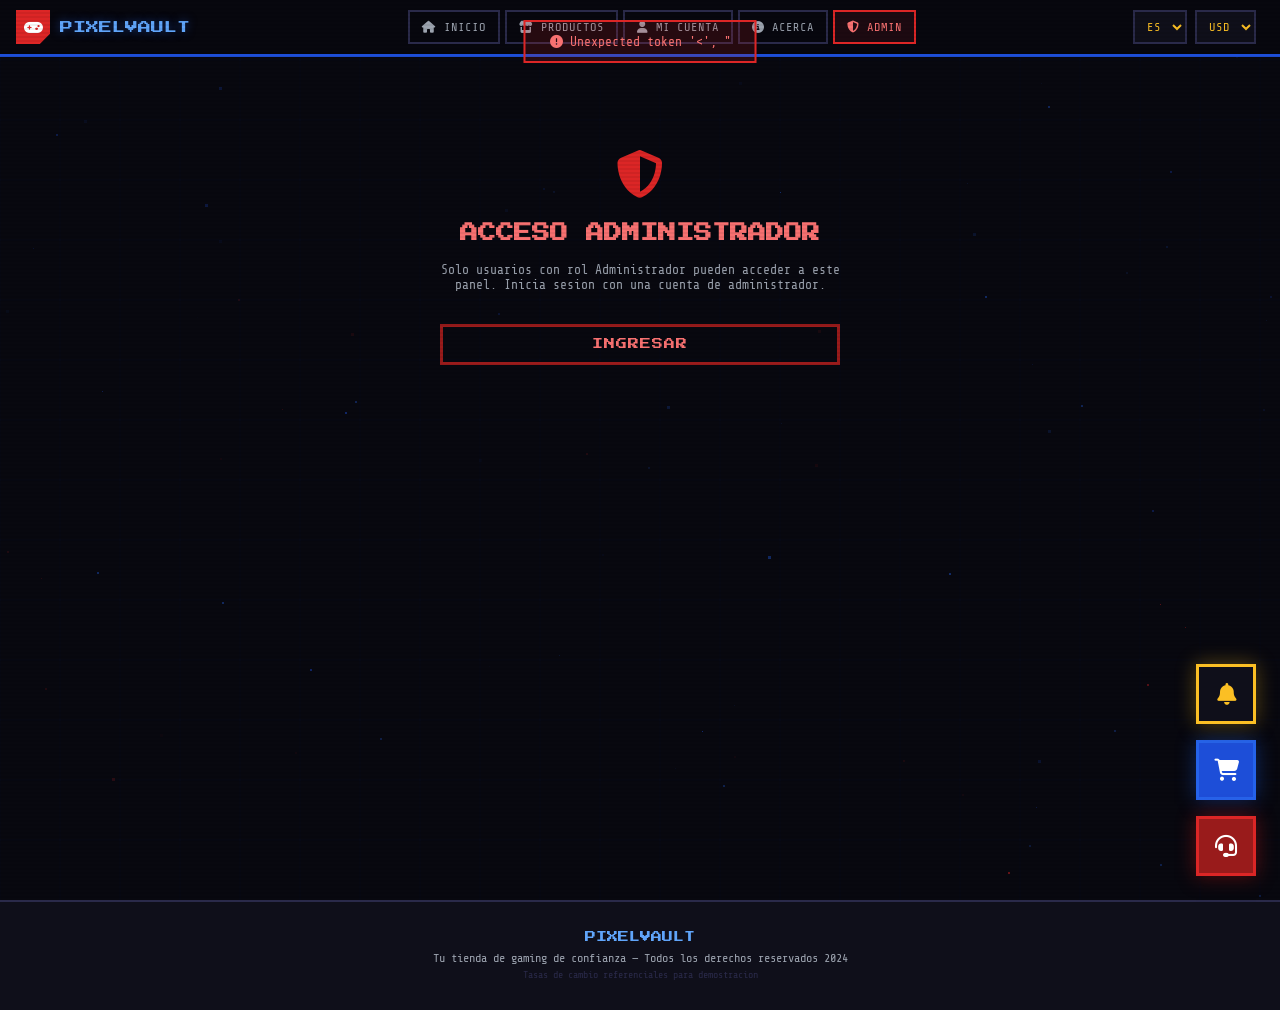
<file: views/admin.html>
<!DOCTYPE html>
<html lang="es">
<head>
<meta charset="UTF-8">
<meta name="viewport" content="width=device-width, initial-scale=1.0">
<title>PixelVault — Admin</title>
<link href="https://fonts.googleapis.com/css2?family=Press+Start+2P&family=Share+Tech+Mono&display=swap" rel="stylesheet">
<link rel="stylesheet" href="https://cdnjs.cloudflare.com/ajax/libs/font-awesome/6.5.0/css/all.min.css">
<link rel="stylesheet" href="../assets/css/styles.css">
</head>
<body data-page="admin">

<canvas id="bgCanvas"></canvas>
<div class="scanlines"></div>

<!-- NAVEGACION -->
<nav>
  <div class="nav-inner">
    <div class="nav-logo" onclick="showSection('home')">
      <div class="nav-logo-icon"><i class="fas fa-gamepad"></i></div>
      <span class="nav-logo-text">PIXELVAULT</span>
    </div>
    <div class="nav-links">
      <button class="nav-btn" onclick="showSection('home')" id="nav-home"><i class="fas fa-home"></i> <span data-i18n="nav_home">Inicio</span></button>
      <button class="nav-btn" onclick="showSection('products')" id="nav-products"><i class="fas fa-store"></i> <span data-i18n="nav_products">Productos</span></button>
      <button class="nav-btn" onclick="showSection('auth')" id="nav-auth"><i class="fas fa-user"></i> <span data-i18n="nav_account">Mi Cuenta</span></button>
      <button class="nav-btn" onclick="showSection('about')" id="nav-about"><i class="fas fa-circle-info"></i> <span data-i18n="nav_about">Acerca</span></button>
      <button class="nav-btn admin-btn active" onclick="showSection('admin')" id="nav-admin"><i class="fas fa-shield-halved"></i> <span data-i18n="nav_admin">Admin</span></button>
    </div>
    <div class="nav-right">
      <select class="currency-select" id="langSelect" title="Idioma / Language" onchange="setLang(this.value)">
        <option value="es">ES</option>
        <option value="en">EN</option>
      </select>
      <select class="currency-select" id="currencySelect" title="Moneda de visualizacion" onchange="onCurrencyChange(this.value)"></select>
      <div id="navUserArea"></div>
    </div>
  </div>
</nav>

<!-- ADMIN -->
<section class="section active" id="sec-admin">
  <div id="admin-login-panel" class="admin-login">
    <div style="font-size:48px;color:var(--red);margin-bottom:20px;"><i class="fas fa-shield-halved"></i></div>
    <h2 data-i18n="admin_access">ACCESO ADMINISTRADOR</h2>
    <p style="font-size:13px;color:var(--txt-d);margin-bottom:24px;" data-i18n="admin_denied">Solo usuarios con rol Administrador pueden acceder a este panel. Inicia sesion con una cuenta de administrador.</p>
    <button class="btn-secondary" style="width:100%;margin-top:8px;" onclick="showSection('auth')" data-i18n="auth_login_btn">INGRESAR</button>
  </div>

  <div id="admin-dashboard" class="admin-dashboard" style="display:none;padding-top:20px;">
    <div class="dash-header">
      <h2 style="display:flex;align-items:center;gap:10px;"><i class="fas fa-terminal"></i> <span data-i18n="admin_panel">PANEL DE ADMINISTRACION</span></h2>
      <div style="display:flex;gap:8px;align-items:center;flex-wrap:wrap;">
        <span class="dash-date" id="dash-date"></span>
        <button class="btn-secondary" onclick="logout()" style="font-size:9px;padding:8px 16px;" data-i18n="admin_logout">CERRAR SESION</button>
      </div>
    </div>

    <div class="admin-tabs">
      <button class="admin-tab-btn active" data-tab="overview"><i class="fas fa-chart-line"></i> <span data-i18n="admin_overview">RESUMEN</span></button>
      <button class="admin-tab-btn" data-tab="products"><i class="fas fa-box"></i> <span data-i18n="admin_products">PRODUCTOS</span></button>
      <button class="admin-tab-btn" data-tab="orders"><i class="fas fa-cart-shopping"></i> <span data-i18n="admin_orders">PEDIDOS</span></button>
      <button class="admin-tab-btn" data-tab="users"><i class="fas fa-users"></i> <span data-i18n="admin_users">USUARIOS</span></button>
      <button class="admin-tab-btn" data-tab="chat"><i class="fas fa-robot"></i> <span data-i18n="admin_chat">VAULT-BOT</span></button>
      <button class="admin-tab-btn" data-tab="automation"><i class="fas fa-gears"></i> <span data-i18n="admin_automation">AUTOMATIZACIONES</span></button>
    </div>

    <div class="admin-tab-content active" id="tab-overview">
      <div class="dash-cards" id="dash-cards"></div>

      <div class="report-section">
        <h3><i class="fas fa-triangle-exclamation"></i> <span data-i18n="admin_low_stock">Inventario bajo</span></h3>
        <div id="dash-low-stock"><div class="empty-state"><i class="fas fa-spinner fa-spin"></i><p data-i18n="loading">Cargando...</p></div></div>
      </div>

      <div style="display:grid;grid-template-columns:1fr 1fr;gap:16px;" class="admin-2col">
        <div class="report-section">
          <h3><i class="fas fa-clock-rotate-left"></i> <span data-i18n="admin_last_orders">Ultimos pedidos</span></h3>
          <div id="dash-last-orders"><div class="empty-state"><i class="fas fa-spinner fa-spin"></i><p data-i18n="loading">Cargando...</p></div></div>
        </div>
        <div class="report-section">
          <h3><i class="fas fa-chart-pie"></i> <span data-i18n="admin_order_status">Estado de pedidos</span></h3>
          <div id="dash-status"></div>
        </div>
      </div>
    </div>

    <div class="admin-tab-content" id="tab-products">
      <div id="admin-products"><div class="empty-state"><i class="fas fa-spinner fa-spin"></i><p data-i18n="loading">Cargando...</p></div></div>
    </div>

    <div class="admin-tab-content" id="tab-orders">
      <div id="admin-orders"><div class="empty-state"><i class="fas fa-spinner fa-spin"></i><p data-i18n="loading">Cargando...</p></div></div>
    </div>

    <div class="admin-tab-content" id="tab-users">
      <div id="admin-users"><div class="empty-state"><i class="fas fa-spinner fa-spin"></i><p data-i18n="loading">Cargando...</p></div></div>
    </div>

    <div class="admin-tab-content" id="tab-chat">
      <div id="admin-chat"><div class="empty-state"><i class="fas fa-spinner fa-spin"></i><p data-i18n="loading">Cargando...</p></div></div>
    </div>

    <div class="admin-tab-content" id="tab-automation">
      <div id="admin-automation"><div class="empty-state"><i class="fas fa-spinner fa-spin"></i><p data-i18n="loading">Cargando...</p></div></div>
    </div>
  </div>
</section>

<!-- CARRITO FLOTANTE -->
<button class="cart-toggle" id="cartToggle" aria-label="Abrir carrito">
  <i class="fas fa-cart-shopping"></i>
  <span class="cart-badge" id="cartBadge" style="display:none;">0</span>
</button>
<div class="cart-window" id="cartWindow">
  <div class="cart-header">
    <h4><i class="fas fa-cart-shopping"></i> <span data-i18n="cart_title">MI CARRITO</span> <span class="items-count" id="cartCountLbl"></span></h4>
    <button class="chat-close" id="cartClose"><i class="fas fa-xmark"></i></button>
  </div>
  <div class="cart-body" id="cartBody"></div>
  <div class="cart-footer" id="cartFooter"></div>
</div>

<!-- NOTIFICACIONES (recordatorios de carrito) -->
<div class="notif-toggle" id="notifToggle" role="button" tabindex="0" aria-label="Notificaciones">
  <i class="fas fa-bell"></i>
  <span class="notif-badge" id="notifBadge" style="display:none;">0</span>
</div>
<div class="notif-window" id="notifWindow" role="dialog">
  <div class="notif-header">
    <h4><i class="fas fa-bell"></i> <span data-i18n="notif_title">Notificaciones</span></h4>
    <div style="display:flex;align-items:center;gap:6px;">
      <button class="notif-mark-all" id="notifMarkAll" data-i18n="notif_mark_all">Marcar leidas</button>
      <button class="chat-close" id="notifClose"><i class="fas fa-xmark"></i></button>
    </div>
  </div>
  <div class="notif-body" id="notifBody"></div>
</div>

<!-- CHATBOT -->
<button class="chat-toggle" id="chatToggle" aria-label="Abrir chat">
  <i class="fas fa-headset"></i>
  <div class="badge" id="chatBadge" style="display:none;">1</div>
</button>
<div class="chat-window" id="chatWindow" role="dialog">
  <div class="chat-header">
    <div class="chat-header-left">
      <div class="chat-avatar"><i class="fas fa-robot"></i></div>
      <div class="chat-header-info"><h4>VAULT-BOT</h4><p><i class="fas fa-circle" style="font-size:7px;color:#10B981;margin-right:4px;"></i><span data-i18n="chat_online">En linea</span></p></div>
    </div>
    <div class="chat-header-actions">
      <button class="chat-rate-btn" id="chatRateBtn" title="Calificar atencion"><i class="fas fa-star"></i></button>
      <button class="chat-close" id="chatClose"><i class="fas fa-xmark"></i></button>
    </div>
  </div>
  <div class="chat-messages" id="chatMessages"></div>
  <div class="rating-area" id="ratingArea"></div>
  <div class="chat-input-area">
    <input type="text" class="chat-input" id="chatInput" placeholder="Escribe tu mensaje..." autocomplete="off">
    <button class="chat-send" id="chatSend"><i class="fas fa-paper-plane"></i></button>
  </div>
</div>

<footer>
  <div class="footer-brand">PIXELVAULT</div>
  <p data-i18n="footer_slogan">Tu tienda de gaming de confianza — Todos los derechos reservados 2024</p>
  <p style="margin-top:4px;font-size:10px;color:var(--border);" data-i18n="footer_rates">Tasas de cambio referenciales para demostracion</p>
</footer>

<style>
  @media(max-width:900px){ .admin-2col{grid-template-columns:1fr !important;} }
</style>

<script src="../assets/js/config.js"></script>
<script src="../assets/js/api.js"></script>
<script src="../assets/js/toast.js"></script>
<script src="../assets/js/i18n.js"></script>
<script src="../assets/js/storage.js"></script>
<script src="../assets/js/currency.js"></script>
<script src="../assets/js/auth.js"></script>
<script src="../assets/js/navigation.js"></script>
<script src="../assets/js/products.js"></script>
<script src="../assets/js/cart.js"></script>
<script src="../assets/js/profile.js"></script>
<script src="../assets/js/chat.js"></script>
<script src="../assets/js/admin.js"></script>
<script src="../assets/js/background.js"></script>
<script src="../assets/js/notifications.js"></script>
<script src="../assets/js/main.js"></script>
</body>
</html>
</file>
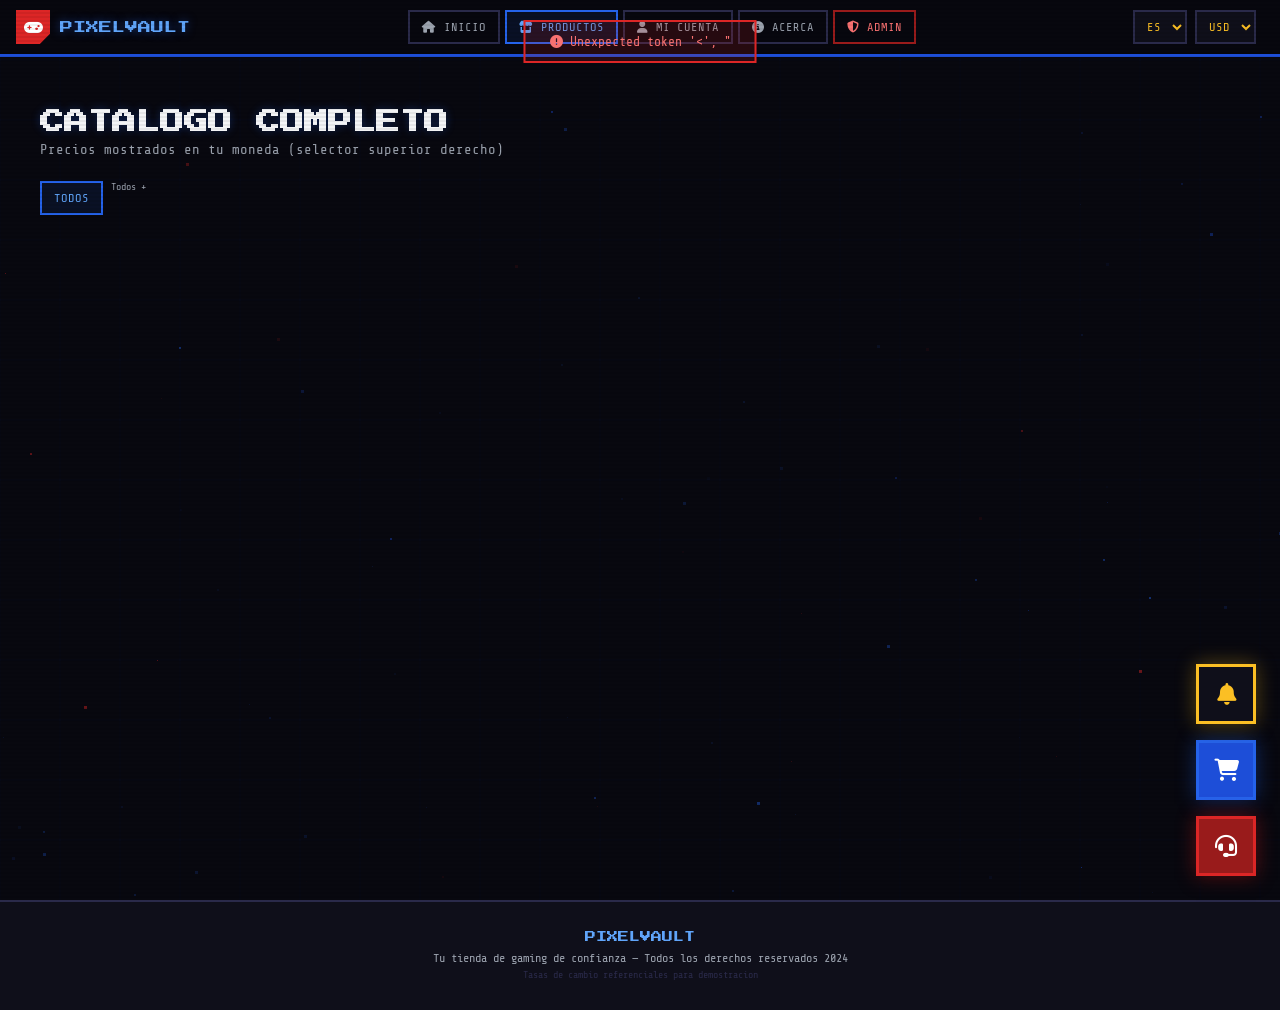
<file: views/products.html>
<!DOCTYPE html>
<html lang="es">
<head>
<meta charset="UTF-8">
<meta name="viewport" content="width=device-width, initial-scale=1.0">
<title>PixelVault — Productos</title>
<link href="https://fonts.googleapis.com/css2?family=Press+Start+2P&family=Share+Tech+Mono&display=swap" rel="stylesheet">
<link rel="stylesheet" href="https://cdnjs.cloudflare.com/ajax/libs/font-awesome/6.5.0/css/all.min.css">
<link rel="stylesheet" href="../assets/css/styles.css">
</head>
<body data-page="products">

<canvas id="bgCanvas"></canvas>
<div class="scanlines"></div>

<!-- NAVEGACION -->
<nav>
  <div class="nav-inner">
    <div class="nav-logo" onclick="showSection('home')">
      <div class="nav-logo-icon"><i class="fas fa-gamepad"></i></div>
      <span class="nav-logo-text">PIXELVAULT</span>
    </div>
    <div class="nav-links">
      <button class="nav-btn" onclick="showSection('home')" id="nav-home"><i class="fas fa-home"></i> <span data-i18n="nav_home">Inicio</span></button>
      <button class="nav-btn active" onclick="showSection('products')" id="nav-products"><i class="fas fa-store"></i> <span data-i18n="nav_products">Productos</span></button>
      <button class="nav-btn" onclick="showSection('auth')" id="nav-auth"><i class="fas fa-user"></i> <span data-i18n="nav_account">Mi Cuenta</span></button>
      <button class="nav-btn" onclick="showSection('about')" id="nav-about"><i class="fas fa-circle-info"></i> <span data-i18n="nav_about">Acerca</span></button>
      <button class="nav-btn admin-btn" onclick="showSection('admin')" id="nav-admin"><i class="fas fa-shield-halved"></i> <span data-i18n="nav_admin">Admin</span></button>
    </div>
    <div class="nav-right">
      <select class="currency-select" id="langSelect" title="Idioma / Language" onchange="setLang(this.value)">
        <option value="es">ES</option>
        <option value="en">EN</option>
      </select>
      <select class="currency-select" id="currencySelect" title="Moneda de visualizacion" onchange="onCurrencyChange(this.value)"></select>
      <div id="navUserArea"></div>
    </div>
  </div>
</nav>

<!-- PRODUCTOS -->
<section class="section active" id="sec-products">
  <div class="featured" style="padding-top:20px;">
    <h2 class="section-title" data-i18n="catalog">CATALOGO COMPLETO</h2>
    <p class="section-sub" data-i18n="catalog_sub">Precios mostrados en tu moneda (selector superior derecho)</p>
    <div style="display:flex;gap:8px;flex-wrap:wrap;margin-bottom:20px;" id="filter-bar">
      <button class="nav-btn active" onclick="filterProducts('all',this)" data-i18n="filter_all">Todos</button>
    </div>
    <div class="products-grid" id="products-grid"></div>
  </div>
</section>

<!-- CARRITO FLOTANTE -->
<button class="cart-toggle" id="cartToggle" aria-label="Abrir carrito">
  <i class="fas fa-cart-shopping"></i>
  <span class="cart-badge" id="cartBadge" style="display:none;">0</span>
</button>
<div class="cart-window" id="cartWindow">
  <div class="cart-header">
    <h4><i class="fas fa-cart-shopping"></i> <span data-i18n="cart_title">MI CARRITO</span> <span class="items-count" id="cartCountLbl"></span></h4>
    <button class="chat-close" id="cartClose"><i class="fas fa-xmark"></i></button>
  </div>
  <div class="cart-body" id="cartBody"></div>
  <div class="cart-footer" id="cartFooter"></div>
</div>

<!-- NOTIFICACIONES (recordatorios de carrito) -->
<div class="notif-toggle" id="notifToggle" role="button" tabindex="0" aria-label="Notificaciones">
  <i class="fas fa-bell"></i>
  <span class="notif-badge" id="notifBadge" style="display:none;">0</span>
</div>
<div class="notif-window" id="notifWindow" role="dialog">
  <div class="notif-header">
    <h4><i class="fas fa-bell"></i> <span data-i18n="notif_title">Notificaciones</span></h4>
    <div style="display:flex;align-items:center;gap:6px;">
      <button class="notif-mark-all" id="notifMarkAll" data-i18n="notif_mark_all">Marcar leidas</button>
      <button class="chat-close" id="notifClose"><i class="fas fa-xmark"></i></button>
    </div>
  </div>
  <div class="notif-body" id="notifBody"></div>
</div>

<!-- CHATBOT -->
<button class="chat-toggle" id="chatToggle" aria-label="Abrir chat">
  <i class="fas fa-headset"></i>
  <div class="badge" id="chatBadge" style="display:none;">1</div>
</button>
<div class="chat-window" id="chatWindow" role="dialog">
  <div class="chat-header">
    <div class="chat-header-left">
      <div class="chat-avatar"><i class="fas fa-robot"></i></div>
      <div class="chat-header-info"><h4>VAULT-BOT</h4><p><i class="fas fa-circle" style="font-size:7px;color:#10B981;margin-right:4px;"></i><span data-i18n="chat_online">En linea</span></p></div>
    </div>
    <div class="chat-header-actions">
      <button class="chat-rate-btn" id="chatRateBtn" title="Calificar atencion"><i class="fas fa-star"></i></button>
      <button class="chat-close" id="chatClose"><i class="fas fa-xmark"></i></button>
    </div>
  </div>
  <div class="chat-messages" id="chatMessages"></div>
  <div class="rating-area" id="ratingArea"></div>
  <div class="chat-input-area">
    <input type="text" class="chat-input" id="chatInput" placeholder="Escribe tu mensaje..." autocomplete="off">
    <button class="chat-send" id="chatSend"><i class="fas fa-paper-plane"></i></button>
  </div>
</div>

<footer>
  <div class="footer-brand">PIXELVAULT</div>
  <p data-i18n="footer_slogan">Tu tienda de gaming de confianza — Todos los derechos reservados 2024</p>
  <p style="margin-top:4px;font-size:10px;color:var(--border);" data-i18n="footer_rates">Tasas de cambio referenciales para demostracion</p>
</footer>

<script src="../assets/js/config.js"></script>
<script src="../assets/js/api.js"></script>
<script src="../assets/js/toast.js"></script>
<script src="../assets/js/i18n.js"></script>
<script src="../assets/js/storage.js"></script>
<script src="../assets/js/currency.js"></script>
<script src="../assets/js/auth.js"></script>
<script src="../assets/js/navigation.js"></script>
<script src="../assets/js/products.js"></script>
<script src="../assets/js/cart.js"></script>
<script src="../assets/js/profile.js"></script>
<script src="../assets/js/chat.js"></script>
<script src="../assets/js/admin.js"></script>
<script src="../assets/js/background.js"></script>
<script src="../assets/js/notifications.js"></script>
<script src="../assets/js/main.js"></script>
</body>
</html>
</file>
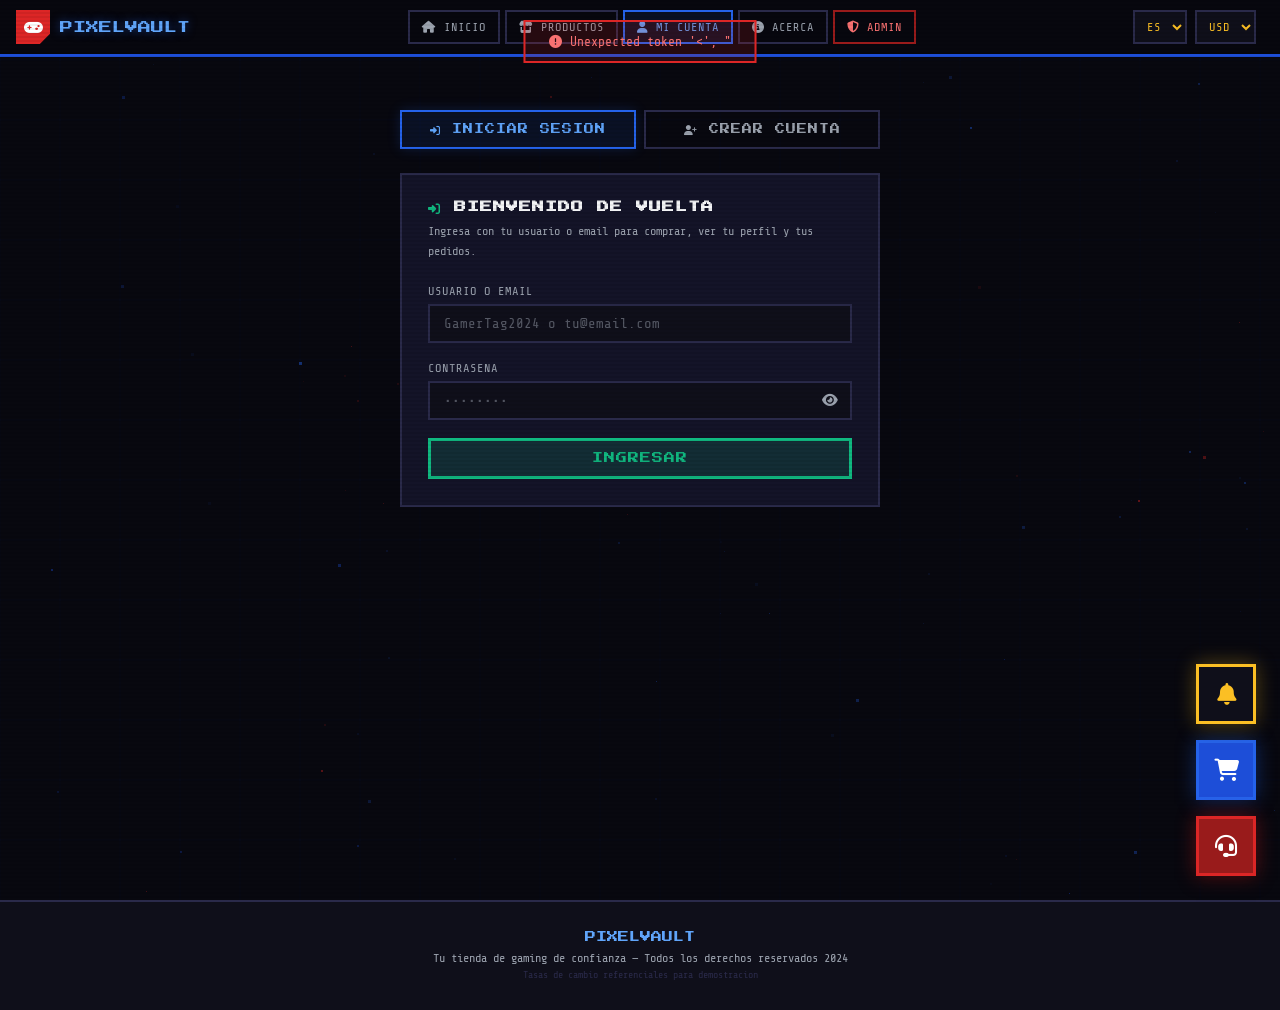
<file: views/profile.html>
<!DOCTYPE html>
<html lang="es">
<head>
<meta charset="UTF-8">
<meta name="viewport" content="width=device-width, initial-scale=1.0">
<title>PixelVault — Mi Perfil</title>
<link href="https://fonts.googleapis.com/css2?family=Press+Start+2P&family=Share+Tech+Mono&display=swap" rel="stylesheet">
<link rel="stylesheet" href="https://cdnjs.cloudflare.com/ajax/libs/font-awesome/6.5.0/css/all.min.css">
<link rel="stylesheet" href="../assets/css/styles.css">
</head>
<body data-page="profile">

<canvas id="bgCanvas"></canvas>
<div class="scanlines"></div>

<!-- NAVEGACION -->
<nav>
  <div class="nav-inner">
    <div class="nav-logo" onclick="showSection('home')">
      <div class="nav-logo-icon"><i class="fas fa-gamepad"></i></div>
      <span class="nav-logo-text">PIXELVAULT</span>
    </div>
    <div class="nav-links">
      <button class="nav-btn" onclick="showSection('home')" id="nav-home"><i class="fas fa-home"></i> <span data-i18n="nav_home">Inicio</span></button>
      <button class="nav-btn" onclick="showSection('products')" id="nav-products"><i class="fas fa-store"></i> <span data-i18n="nav_products">Productos</span></button>
      <button class="nav-btn" onclick="showSection('auth')" id="nav-auth"><i class="fas fa-user"></i> <span data-i18n="nav_account">Mi Cuenta</span></button>
      <button class="nav-btn" onclick="showSection('about')" id="nav-about"><i class="fas fa-circle-info"></i> <span data-i18n="nav_about">Acerca</span></button>
      <button class="nav-btn admin-btn" onclick="showSection('admin')" id="nav-admin"><i class="fas fa-shield-halved"></i> <span data-i18n="nav_admin">Admin</span></button>
    </div>
    <div class="nav-right">
      <select class="currency-select" id="langSelect" title="Idioma / Language" onchange="setLang(this.value)">
        <option value="es">ES</option>
        <option value="en">EN</option>
      </select>
      <select class="currency-select" id="currencySelect" title="Moneda de visualizacion" onchange="onCurrencyChange(this.value)"></select>
      <div id="navUserArea"></div>
    </div>
  </div>
</nav>

<!-- PERFIL -->
<section class="section active" id="sec-profile">
  <div class="profile-wrap" id="profile-content"><div class="empty-state"><i class="fas fa-spinner fa-spin"></i><p data-i18n="loading">Cargando...</p></div></div>
</section>

<!-- CARRITO FLOTANTE -->
<button class="cart-toggle" id="cartToggle" aria-label="Abrir carrito">
  <i class="fas fa-cart-shopping"></i>
  <span class="cart-badge" id="cartBadge" style="display:none;">0</span>
</button>
<div class="cart-window" id="cartWindow">
  <div class="cart-header">
    <h4><i class="fas fa-cart-shopping"></i> <span data-i18n="cart_title">MI CARRITO</span> <span class="items-count" id="cartCountLbl"></span></h4>
    <button class="chat-close" id="cartClose"><i class="fas fa-xmark"></i></button>
  </div>
  <div class="cart-body" id="cartBody"></div>
  <div class="cart-footer" id="cartFooter"></div>
</div>

<!-- NOTIFICACIONES (recordatorios de carrito) -->
<div class="notif-toggle" id="notifToggle" role="button" tabindex="0" aria-label="Notificaciones">
  <i class="fas fa-bell"></i>
  <span class="notif-badge" id="notifBadge" style="display:none;">0</span>
</div>
<div class="notif-window" id="notifWindow" role="dialog">
  <div class="notif-header">
    <h4><i class="fas fa-bell"></i> <span data-i18n="notif_title">Notificaciones</span></h4>
    <div style="display:flex;align-items:center;gap:6px;">
      <button class="notif-mark-all" id="notifMarkAll" data-i18n="notif_mark_all">Marcar leidas</button>
      <button class="chat-close" id="notifClose"><i class="fas fa-xmark"></i></button>
    </div>
  </div>
  <div class="notif-body" id="notifBody"></div>
</div>

<!-- CHATBOT -->
<button class="chat-toggle" id="chatToggle" aria-label="Abrir chat">
  <i class="fas fa-headset"></i>
  <div class="badge" id="chatBadge" style="display:none;">1</div>
</button>
<div class="chat-window" id="chatWindow" role="dialog">
  <div class="chat-header">
    <div class="chat-header-left">
      <div class="chat-avatar"><i class="fas fa-robot"></i></div>
      <div class="chat-header-info"><h4>VAULT-BOT</h4><p><i class="fas fa-circle" style="font-size:7px;color:#10B981;margin-right:4px;"></i><span data-i18n="chat_online">En linea</span></p></div>
    </div>
    <div class="chat-header-actions">
      <button class="chat-rate-btn" id="chatRateBtn" title="Calificar atencion"><i class="fas fa-star"></i></button>
      <button class="chat-close" id="chatClose"><i class="fas fa-xmark"></i></button>
    </div>
  </div>
  <div class="chat-messages" id="chatMessages"></div>
  <div class="rating-area" id="ratingArea"></div>
  <div class="chat-input-area">
    <input type="text" class="chat-input" id="chatInput" placeholder="Escribe tu mensaje..." autocomplete="off">
    <button class="chat-send" id="chatSend"><i class="fas fa-paper-plane"></i></button>
  </div>
</div>

<footer>
  <div class="footer-brand">PIXELVAULT</div>
  <p data-i18n="footer_slogan">Tu tienda de gaming de confianza — Todos los derechos reservados 2024</p>
  <p style="margin-top:4px;font-size:10px;color:var(--border);" data-i18n="footer_rates">Tasas de cambio referenciales para demostracion</p>
</footer>

<script src="../assets/js/config.js"></script>
<script src="../assets/js/api.js"></script>
<script src="../assets/js/toast.js"></script>
<script src="../assets/js/i18n.js"></script>
<script src="../assets/js/storage.js"></script>
<script src="../assets/js/currency.js"></script>
<script src="../assets/js/auth.js"></script>
<script src="../assets/js/navigation.js"></script>
<script src="../assets/js/products.js"></script>
<script src="../assets/js/cart.js"></script>
<script src="../assets/js/profile.js"></script>
<script src="../assets/js/chat.js"></script>
<script src="../assets/js/admin.js"></script>
<script src="../assets/js/background.js"></script>
<script src="../assets/js/notifications.js"></script>
<script src="../assets/js/main.js"></script>
</body>
</html>
</file>
<file: assets/css/styles.css>
:root{
  --bg:#08080F;--bg2:#0F0F1A;--card:#141428;--card2:#1A1A35;
  --blue:#2563EB;--blue-d:#1D4ED8;--blue-l:#3B82F6;--blue-g:#60A5FA;
  --red:#DC2626;--red-d:#991B1B;--red-l:#EF4444;--red-g:#F87171;
  --cyan:#06B6D4;--txt:#D1D5DB;--txt-l:#F3F4F6;--txt-d:#9CA3AF;
  --border:#2A2A4A;--gold:#FBBF24;--green:#10B981;
}
*{margin:0;padding:0;box-sizing:border-box;}
html{scroll-behavior:smooth;}
body{font-family:'Share Tech Mono',monospace;background:var(--bg);color:var(--txt);overflow-x:hidden;min-height:100vh;}
h1,h2,h3,h4,.pixel-font{font-family:'Press Start 2P',cursive;}
::-webkit-scrollbar{width:8px;}
::-webkit-scrollbar-track{background:var(--bg2);}
::-webkit-scrollbar-thumb{background:var(--blue-d);}
::-webkit-scrollbar-thumb:hover{background:var(--blue);}

.scanlines{position:fixed;top:0;left:0;width:100%;height:100%;pointer-events:none;z-index:9998;
  background:repeating-linear-gradient(0deg,transparent,transparent 2px,rgba(0,0,0,.06) 2px,rgba(0,0,0,.06) 4px);}
#bgCanvas{position:fixed;top:0;left:0;width:100%;height:100%;z-index:0;pointer-events:none;}

/* NAV */
nav{position:fixed;top:0;left:0;right:0;z-index:100;background:rgba(8,8,15,.95);border-bottom:3px solid var(--blue-d);backdrop-filter:blur(10px);}
.nav-inner{max-width:1280px;margin:0 auto;display:flex;align-items:center;justify-content:space-between;padding:10px 16px;gap:10px;flex-wrap:wrap;}
.nav-logo{display:flex;align-items:center;gap:10px;cursor:pointer;flex-shrink:0;}
.nav-logo-icon{width:34px;height:34px;background:var(--red);display:flex;align-items:center;justify-content:center;clip-path:polygon(0 0,100% 0,100% 70%,70% 100%,0 100%);}
.nav-logo-icon i{color:#fff;font-size:15px;}
.nav-logo-text{font-family:'Press Start 2P',cursive;font-size:13px;color:var(--blue-g);text-shadow:0 0 10px rgba(37,99,235,.5);}
.nav-links{display:flex;gap:5px;align-items:center;flex-wrap:wrap;}
.nav-btn{background:transparent;border:2px solid var(--border);color:var(--txt-d);padding:8px 12px;font-family:'Share Tech Mono',monospace;font-size:12px;cursor:pointer;transition:all .2s;text-transform:uppercase;letter-spacing:1px;}
.nav-btn:hover,.nav-btn.active{border-color:var(--blue);color:var(--blue-g);background:rgba(37,99,235,.1);}
.nav-btn.admin-btn{border-color:var(--red-d);color:var(--red-g);}
.nav-btn.admin-btn:hover,.nav-btn.admin-btn.active{border-color:var(--red);background:rgba(220,38,38,.1);}
.nav-right{display:flex;align-items:center;gap:8px;flex-wrap:wrap;}
.currency-select{background:var(--bg2);border:2px solid var(--border);color:var(--gold);font-family:'Share Tech Mono',monospace;font-size:12px;padding:7px 8px;cursor:pointer;letter-spacing:1px;}
.currency-select:hover{border-color:var(--gold);}
.currency-select:focus{outline:none;border-color:var(--gold);}

.nav-user{position:relative;}
.nav-user-chip{display:flex;align-items:center;gap:8px;background:rgba(16,185,129,.08);border:2px solid var(--green);padding:5px 12px 5px 5px;cursor:pointer;transition:all .2s;}
.nav-user-chip:hover{background:rgba(16,185,129,.15);box-shadow:0 0 10px rgba(16,185,129,.2);}
.nav-user-avatar{width:28px;height:28px;background:var(--blue-d);border:2px solid var(--blue);display:flex;align-items:center;justify-content:center;font-family:'Press Start 2P',cursive;font-size:11px;color:var(--blue-g);}
.nav-user-name{font-size:12px;color:var(--green);letter-spacing:1px;}
.nav-user-arrow{font-size:10px;color:var(--txt-d);transition:transform .2s;}
.nav-user.open .nav-user-arrow{transform:rotate(180deg);}
.user-dropdown{position:absolute;top:calc(100% + 8px);right:0;background:var(--bg2);border:2px solid var(--green);min-width:200px;display:none;z-index:150;box-shadow:0 10px 30px rgba(0,0,0,.6);}
.nav-user.open .user-dropdown{display:block;animation:fadeIn .2s;}
.user-dropdown button{display:flex;align-items:center;gap:10px;width:100%;background:none;border:none;border-bottom:1px solid var(--border);color:var(--txt);padding:11px 14px;font-family:'Share Tech Mono',monospace;font-size:12px;cursor:pointer;letter-spacing:1px;transition:all .15s;text-align:left;}
.user-dropdown button:last-child{border-bottom:none;}
.user-dropdown button:hover{background:rgba(37,99,235,.1);color:var(--blue-g);padding-left:18px;}
.user-dropdown button i{width:16px;text-align:center;}
.user-dropdown button.danger:hover{background:rgba(220,38,38,.1);color:var(--red-g);}

/* SECTIONS */
.section{display:none;position:relative;z-index:1;min-height:100vh;padding:90px 16px 40px;}
.section.active{display:block;animation:fadeIn .3s ease;}
@keyframes fadeIn{from{opacity:0;}to{opacity:1;}}

/* HERO */
.hero{max-width:1200px;margin:0 auto;padding-top:40px;display:flex;flex-direction:column;align-items:center;text-align:center;}
.hero-badge{display:inline-block;background:var(--red-d);color:var(--red-g);font-size:10px;padding:6px 14px;letter-spacing:2px;text-transform:uppercase;margin-bottom:20px;border:2px solid var(--red);animation:blink 2s infinite;}
@keyframes blink{0%,100%{opacity:1;}50%{opacity:.6;}}
.hero h1{font-size:clamp(26px,5vw,52px);color:var(--txt-l);line-height:1.4;margin-bottom:16px;text-shadow:0 0 20px rgba(37,99,235,.3);}
.hero h1 span.blue{color:var(--blue-g);}
.hero h1 span.red{color:var(--red-l);}
.hero-sub{font-size:clamp(13px,2vw,17px);color:var(--txt-d);max-width:620px;margin-bottom:30px;line-height:1.8;}
.hero-actions{display:flex;gap:14px;flex-wrap:wrap;justify-content:center;margin-bottom:50px;}
.btn-primary{background:var(--blue-d);color:#fff;border:3px solid var(--blue);padding:12px 24px;font-family:'Press Start 2P',cursive;font-size:11px;cursor:pointer;transition:all .2s;text-transform:uppercase;letter-spacing:1px;}
.btn-primary:hover{background:var(--blue);box-shadow:0 0 20px rgba(37,99,235,.5);transform:translateY(-2px);}
.btn-primary:disabled{background:var(--border);border-color:var(--border);cursor:not-allowed;transform:none;box-shadow:none;}
.btn-secondary{background:transparent;color:var(--red-g);border:3px solid var(--red-d);padding:12px 24px;font-family:'Press Start 2P',cursive;font-size:11px;cursor:pointer;transition:all .2s;text-transform:uppercase;letter-spacing:1px;}
.btn-secondary:hover{background:rgba(220,38,38,.15);border-color:var(--red);transform:translateY(-2px);}
.btn-green{background:rgba(16,185,129,.15);color:var(--green);border:3px solid var(--green);padding:12px 24px;font-family:'Press Start 2P',cursive;font-size:11px;cursor:pointer;transition:all .2s;text-transform:uppercase;letter-spacing:1px;}
.btn-green:hover{background:rgba(16,185,129,.25);box-shadow:0 0 20px rgba(16,185,129,.3);transform:translateY(-2px);}

.stats-row{display:flex;gap:30px;flex-wrap:wrap;justify-content:center;margin-bottom:50px;}
.stat-item{text-align:center;}
.stat-num{font-family:'Press Start 2P',cursive;font-size:clamp(22px,3vw,34px);color:var(--blue-g);text-shadow:0 0 15px rgba(37,99,235,.5);}
.stat-label{font-size:12px;color:var(--txt-d);margin-top:6px;text-transform:uppercase;letter-spacing:2px;}

/* PRODUCTOS */
.featured{max-width:1200px;margin:0 auto;}
.section-title{font-size:clamp(16px,2.5vw,24px);color:var(--txt-l);margin-bottom:8px;text-shadow:0 0 10px rgba(37,99,235,.3);}
.section-sub{font-size:14px;color:var(--txt-d);margin-bottom:24px;}
.products-grid{display:grid;grid-template-columns:repeat(auto-fill,minmax(250px,1fr));gap:18px;}
.product-card{background:var(--card);border:2px solid var(--border);overflow:hidden;transition:all .3s;}
.product-card:hover{border-color:var(--blue);transform:translateY(-4px);box-shadow:0 8px 30px rgba(37,99,235,.2);}
.product-img{width:100%;height:170px;object-fit:cover;display:block;border-bottom:2px solid var(--border);}
.product-body{padding:14px;}
.product-cat{font-size:9px;color:var(--cyan);text-transform:uppercase;letter-spacing:2px;margin-bottom:6px;}
.product-name{font-family:'Press Start 2P',cursive;font-size:10px;color:var(--txt-l);margin-bottom:8px;line-height:1.5;min-height:42px;}
.product-price{font-size:17px;color:var(--red-g);font-weight:bold;margin-bottom:4px;}
.product-price small{font-size:10px;color:var(--txt-d);}
.product-stock{font-size:10px;margin-bottom:10px;letter-spacing:1px;}
.product-stock.in{color:var(--green);}
.product-stock.low{color:var(--gold);animation:blink 1.5s infinite;}
.product-stock.out{color:var(--red-g);}
.product-btn{width:100%;background:var(--blue-d);color:#fff;border:2px solid var(--blue);padding:8px;font-family:'Share Tech Mono',monospace;font-size:12px;cursor:pointer;transition:all .2s;text-transform:uppercase;letter-spacing:1px;}
.product-btn:hover:not(:disabled){background:var(--blue);box-shadow:0 0 10px rgba(37,99,235,.4);}
.product-btn:disabled{background:var(--border);border-color:var(--border);color:var(--txt-d);cursor:not-allowed;}

/* PRIVACY cards */
.privacy-section{max-width:1000px;margin:40px auto 0;}
.privacy-grid{display:grid;grid-template-columns:repeat(auto-fill,minmax(220px,1fr));gap:16px;margin-top:20px;}
.privacy-card{padding:20px;border:2px solid var(--border);background:var(--card);}
.privacy-card h4{font-size:10px;margin-bottom:8px;letter-spacing:1px;}
.privacy-card p{font-size:12px;color:var(--txt-d);line-height:1.6;}
.privacy-card.public h4{color:#10B981;}.privacy-card.public{border-color:rgba(16,185,129,.3);}
.privacy-card.semi h4{color:var(--blue-g);}.privacy-card.semi{border-color:rgba(37,99,235,.3);}
.privacy-card.private h4{color:#F59E0B;}.privacy-card.private{border-color:rgba(245,158,11,.3);}
.privacy-card.sensitive h4{color:var(--red-g);}.privacy-card.sensitive{border-color:rgba(220,38,38,.3);}
.privacy-icon{font-size:24px;margin-bottom:10px;}

/* FORM */
.form-section{max-width:700px;margin:0 auto;}
.form-group{margin-bottom:18px;}
.form-group label{display:block;font-size:12px;color:var(--txt-d);margin-bottom:6px;text-transform:uppercase;letter-spacing:1px;}
.form-group label .tag{font-size:9px;padding:2px 6px;margin-left:6px;display:inline-block;}
.tag.pub{background:rgba(16,185,129,.15);color:#10B981;border:1px solid rgba(16,185,129,.3);}
.tag.sem{background:rgba(37,99,235,.15);color:var(--blue-g);border:1px solid rgba(37,99,235,.3);}
.tag.pri{background:rgba(245,158,11,.15);color:#F59E0B;border:1px solid rgba(245,158,11,.3);}
.tag.sen{background:rgba(220,38,38,.15);color:var(--red-g);border:1px solid rgba(220,38,38,.3);}
.form-input{width:100%;background:var(--bg2);border:2px solid var(--border);color:var(--txt-l);padding:10px 14px;font-family:'Share Tech Mono',monospace;font-size:14px;transition:border-color .2s;}
.form-input:focus{outline:none;border-color:var(--blue);box-shadow:0 0 10px rgba(37,99,235,.2);}
.form-input::placeholder{color:var(--txt-d);opacity:.5;}
select.form-input{cursor:pointer;}
.form-row{display:grid;grid-template-columns:1fr 1fr;gap:14px;}
.form-check{display:flex;align-items:center;gap:8px;font-size:12px;color:var(--txt-d);cursor:pointer;}
.form-check input{accent-color:var(--blue);}

/* Campo de contrasena con boton mostrar/ocultar */
.pass-wrap{position:relative;}
.pass-wrap .form-input{padding-right:42px;}
.pass-toggle{position:absolute;top:50%;right:6px;transform:translateY(-50%);background:transparent;border:none;color:var(--txt-d);cursor:pointer;padding:8px;font-size:14px;transition:color .2s;}
.pass-toggle:hover{color:var(--blue-g);}

/* Indicador de fuerza de contrasena */
.strength{margin-top:8px;}
.strength-bar{height:6px;background:var(--border);width:0;transition:width .3s,background .3s;}
.strength-txt{display:block;font-size:10px;margin-top:3px;letter-spacing:1px;font-family:'Press Start 2P',cursive;color:var(--txt-d);}
.pass-hint{font-size:11px;color:var(--txt-d);margin-top:6px;line-height:1.4;}
.pass-hint.invalid{color:var(--red-g);}
.pass-hint.ok{color:var(--green);}

/* AUTH */
.auth-wrap{max-width:480px;margin:20px auto;}
.auth-tabs{display:flex;gap:8px;margin-bottom:24px;}
.auth-tab-btn{flex:1;background:transparent;border:2px solid var(--border);color:var(--txt-d);padding:12px;font-family:'Press Start 2P',cursive;font-size:10px;cursor:pointer;transition:all .2s;letter-spacing:1px;}
.auth-tab-btn.active{border-color:var(--blue);color:var(--blue-g);background:rgba(37,99,235,.1);box-shadow:0 0 12px rgba(37,99,235,.2);}
.auth-panel{display:none;}
.auth-panel.active{display:block;animation:fadeIn .25s;}
.auth-box{background:var(--card);border:2px solid var(--border);padding:26px;}
.auth-title{font-size:12px;color:var(--txt-l);margin-bottom:6px;letter-spacing:1px;}
.auth-sub{font-size:12px;color:var(--txt-d);margin-bottom:22px;line-height:1.7;}
.auth-error{color:var(--red-g);font-size:11px;margin-bottom:12px;display:none;border:1px solid var(--red-d);background:rgba(220,38,38,.08);padding:8px 12px;}

/* PERFIL */
.profile-wrap{max-width:1000px;margin:0 auto;}
.profile-header{display:flex;gap:22px;align-items:center;background:var(--card);border:2px solid var(--border);padding:26px;margin-bottom:24px;flex-wrap:wrap;}
.profile-avatar-big{width:84px;height:84px;background:var(--blue-d);border:3px solid var(--blue);display:flex;align-items:center;justify-content:center;font-family:'Press Start 2P',cursive;font-size:28px;color:var(--blue-g);flex-shrink:0;box-shadow:0 0 20px rgba(37,99,235,.3);}
.profile-head-info{flex:1;min-width:220px;}
.profile-head-info h2{font-size:16px;color:var(--txt-l);margin-bottom:6px;}
.profile-head-info .pmeta{font-size:12px;color:var(--txt-d);margin-bottom:4px;}
.profile-head-info .pmeta i{color:var(--cyan);width:18px;}
.level-box{min-width:200px;background:var(--bg2);border:2px solid var(--border);padding:14px;}
.level-box .lvl-title{font-family:'Press Start 2P',cursive;font-size:11px;color:var(--gold);margin-bottom:8px;}
.xp-bar-track{height:12px;background:var(--bg);border:1px solid var(--border);overflow:hidden;margin-bottom:6px;}
.xp-bar-fill{height:100%;background:linear-gradient(90deg,var(--red),var(--gold));transition:width .6s;}
.level-box .lvl-xp{font-size:10px;color:var(--txt-d);}
.profile-tabs{display:flex;gap:6px;flex-wrap:wrap;margin-bottom:20px;border-bottom:2px solid var(--border);padding-bottom:12px;}
.ptab-btn{background:transparent;border:2px solid var(--border);color:var(--txt-d);padding:9px 16px;font-family:'Share Tech Mono',monospace;font-size:12px;cursor:pointer;transition:all .2s;text-transform:uppercase;letter-spacing:1px;}
.ptab-btn.active{border-color:var(--green);color:var(--green);background:rgba(16,185,129,.08);}
.ptab-content{display:none;}
.ptab-content.active{display:block;animation:fadeIn .25s;}
.data-block{background:var(--card);border:2px solid var(--border);padding:20px;margin-bottom:16px;}
.data-block h4{font-size:10px;margin-bottom:14px;letter-spacing:2px;display:flex;align-items:center;gap:8px;}
.data-block h4 .dot{width:10px;height:10px;display:inline-block;}
.data-grid{display:grid;grid-template-columns:repeat(auto-fill,minmax(220px,1fr));gap:10px;}
.data-field{background:var(--bg2);border:1px solid var(--border);padding:10px 12px;}
.data-field .df-label{font-size:9px;color:var(--txt-d);text-transform:uppercase;letter-spacing:1px;margin-bottom:4px;}
.data-field .df-val{font-size:13px;color:var(--txt-l);word-break:break-all;}
.order-card{background:var(--card);border:2px solid var(--border);padding:16px;margin-bottom:14px;}
.order-head{display:flex;justify-content:space-between;flex-wrap:wrap;gap:8px;border-bottom:1px solid var(--border);padding-bottom:10px;margin-bottom:10px;}
.order-id{font-family:'Press Start 2P',cursive;font-size:10px;color:var(--gold);}
.order-date{font-size:11px;color:var(--txt-d);}
.order-total{text-align:right;}
.order-total .ot-val{font-size:16px;color:var(--red-g);font-weight:bold;}
.order-items{font-size:12px;color:var(--txt);line-height:1.9;}
.order-items .oi-qty{color:var(--cyan);}
/* PERFIL - MIS PEDIDOS (dashboard, filtros, tarjetas) */
.orders-stats{display:grid;grid-template-columns:repeat(auto-fit,minmax(150px,1fr));gap:12px;margin-bottom:16px;}
.ostat{background:var(--card);border:2px solid var(--border);padding:14px;display:flex;align-items:center;gap:12px;min-width:0;}
.ostat-ico{width:40px;height:40px;flex-shrink:0;display:flex;align-items:center;justify-content:center;font-size:16px;border:2px solid var(--border);}
.ostat-ico.gold{color:var(--gold);border-color:var(--gold);background:rgba(251,191,36,.08);}
.ostat-ico.green{color:var(--green);border-color:var(--green);background:rgba(16,185,129,.08);}
.ostat-ico.blue{color:var(--blue-g);border-color:var(--blue-l);background:rgba(37,99,235,.08);}
.ostat-val{font-family:'Press Start 2P',cursive;font-size:12px;color:var(--txt-l);word-break:break-word;}
.ostat-lbl{font-size:9px;color:var(--txt-d);text-transform:uppercase;letter-spacing:1px;margin-top:4px;}
.orders-filters{display:flex;flex-wrap:wrap;gap:8px;margin-bottom:16px;}
.ofilter{background:var(--bg2);border:2px solid var(--border);color:var(--txt-d);font-family:'Share Tech Mono',monospace;font-size:11px;padding:7px 12px;cursor:pointer;transition:all .2s;text-transform:uppercase;letter-spacing:.5px;}
.ofilter:hover{border-color:var(--blue);color:var(--blue-g);}
.ofilter.active{border-color:var(--gold);color:var(--gold);background:rgba(251,191,36,.08);}
.order-head-right{display:flex;flex-direction:column;align-items:flex-end;gap:8px;text-align:right;}
.order-status{font-family:'Press Start 2P',cursive;font-size:8px;padding:6px 9px;border:2px solid var(--txt-d);color:var(--txt-d);display:inline-flex;align-items:center;gap:6px;white-space:nowrap;}
.order-status.pendiente{color:var(--gold);border-color:var(--gold);}
.order-status.procesando{color:var(--blue-g);border-color:var(--blue-l);}
.order-status.enviado{color:var(--cyan);border-color:var(--cyan);}
.order-status.entregado{color:var(--green);border-color:var(--green);}
.order-status.cancelado{color:var(--red-g);border-color:var(--red-g);}
.order-copy{background:transparent;border:none;color:var(--txt-d);cursor:pointer;font-size:11px;padding:0 2px;transition:color .2s;}
.order-copy:hover{color:var(--cyan);}
.order-progress{display:flex;align-items:flex-start;margin:16px 0 6px;}
.ostep{flex:1;display:flex;flex-direction:column;align-items:center;gap:6px;position:relative;}
.ostep::before{content:'';position:absolute;top:14px;left:-50%;width:100%;height:2px;background:var(--border);}
.ostep:first-child::before{display:none;}
.ostep.done::before,.ostep.active::before{background:var(--green);}
.odot{position:relative;z-index:1;width:28px;height:28px;border-radius:50%;border:2px solid var(--border);background:var(--bg);display:flex;align-items:center;justify-content:center;font-size:11px;color:var(--txt-d);}
.ostep.done .odot{border-color:var(--green);color:var(--green);background:rgba(16,185,129,.1);}
.ostep.active .odot{border-color:var(--green);color:var(--green);box-shadow:0 0 0 4px rgba(16,185,129,.15);}
.olabel{font-size:9px;color:var(--txt-d);text-align:center;text-transform:uppercase;letter-spacing:.5px;}
.ostep.done .olabel,.ostep.active .olabel{color:var(--txt);}
.order-cancelled{display:flex;align-items:center;gap:8px;color:var(--red-g);font-size:12px;background:rgba(220,38,38,.08);border:2px solid var(--red-d);padding:10px 12px;margin:14px 0 4px;}
.order-items-toggle{display:inline-flex;align-items:center;gap:8px;font-size:12px;color:var(--cyan);cursor:pointer;padding:8px 0 4px;user-select:none;}
.order-items-toggle:hover{color:var(--blue-g);}
.order-items-list{padding-top:4px;}
.oitem{display:grid;grid-template-columns:1fr auto auto auto;gap:12px;align-items:center;padding:8px 0;border-bottom:1px dashed var(--border);font-size:12px;}
.oitem:last-child{border-bottom:none;}
.oitem-name{color:var(--txt);}
.oitem-qty{color:var(--cyan);}
.oitem-price{color:var(--txt-d);}
.oitem-sub{color:var(--gold);font-weight:bold;min-width:70px;text-align:right;}
.empty-state{text-align:center;color:var(--txt-d);padding:40px 20px;background:var(--card);border:2px dashed var(--border);}
.empty-state i{font-size:34px;color:var(--border);display:block;margin-bottom:12px;}
.empty-state p{font-size:13px;margin-bottom:16px;}

/* CARRITO FLOTANTE */
.cart-toggle{position:fixed;bottom:100px;right:24px;z-index:9999;width:60px;height:60px;background:var(--blue-d);border:3px solid var(--blue);color:#fff;font-size:22px;cursor:pointer;display:flex;align-items:center;justify-content:center;transition:all .3s;box-shadow:0 0 20px rgba(37,99,235,.4),0 4px 15px rgba(0,0,0,.5);}
.cart-toggle:hover{background:var(--blue);box-shadow:0 0 30px rgba(37,99,235,.6);transform:scale(1.08);}
.cart-badge{position:absolute;top:-8px;right:-8px;background:var(--red);color:#fff;font-size:10px;min-width:22px;height:22px;display:flex;align-items:center;justify-content:center;font-family:'Press Start 2P',cursive;border:2px solid var(--red-g);padding:0 3px;}
.cart-window{position:fixed;bottom:172px;right:24px;z-index:9999;width:400px;max-height:calc(100vh - 200px);background:var(--bg2);border:3px solid var(--blue-d);display:none;flex-direction:column;box-shadow:0 10px 50px rgba(0,0,0,.7),0 0 30px rgba(37,99,235,.15);}
.cart-window.visible{display:flex;animation:chatSlideUp .3s ease;}
body.has-notif .cart-window{bottom:248px;max-height:calc(100vh - 280px);}
@keyframes chatSlideUp{from{opacity:0;transform:translateY(20px);}to{opacity:1;transform:translateY(0);}}
.cart-header{background:var(--card);border-bottom:2px solid var(--blue-d);padding:12px 16px;display:flex;align-items:center;justify-content:space-between;flex-shrink:0;}
.cart-header h4{font-size:11px;color:var(--blue-g);letter-spacing:1px;}
.cart-header .items-count{font-size:10px;color:var(--txt-d);margin-left:8px;}
.cart-body{flex:1;overflow-y:auto;min-height:120px;}
.cart-footer{border-top:2px solid var(--border);background:var(--card);padding:14px;flex-shrink:0;}

/* NOTIFICACIONES (campanita de recordatorios de carrito) */
.notif-toggle{position:fixed;bottom:176px;right:24px;z-index:9999;width:60px;height:60px;background:var(--bg2);border:3px solid var(--gold);color:var(--gold);font-size:22px;cursor:pointer;display:flex;align-items:center;justify-content:center;transition:all .3s;box-shadow:0 0 20px rgba(251,191,36,.35),0 4px 15px rgba(0,0,0,.5);}
.notif-toggle:hover{background:var(--gold);color:var(--bg);box-shadow:0 0 30px rgba(251,191,36,.6);transform:scale(1.08);}
.notif-badge{position:absolute;top:-8px;right:-8px;background:var(--red);color:#fff;font-size:10px;min-width:22px;height:22px;display:flex;align-items:center;justify-content:center;font-family:'Press Start 2P',cursive;border:2px solid var(--red-g);padding:0 3px;animation:badgePulse 1.5s infinite;}
.notif-toggle.ring{animation:notifRing .6s ease;}
.notif-window{position:fixed;bottom:248px;right:24px;z-index:9999;width:380px;max-height:calc(100vh - 280px);background:var(--bg2);border:3px solid var(--gold);display:none;flex-direction:column;box-shadow:0 10px 50px rgba(0,0,0,.7),0 0 30px rgba(251,191,36,.15);}
.notif-window.visible{display:flex;animation:chatSlideUp .3s ease;}
.notif-header{background:var(--card);border-bottom:2px solid var(--gold);padding:12px 16px;display:flex;align-items:center;justify-content:space-between;gap:8px;flex-shrink:0;}
.notif-header h4{font-size:10px;color:var(--gold);letter-spacing:1px;display:flex;align-items:center;gap:8px;}
.notif-mark-all{background:transparent;border:2px solid var(--border);color:var(--txt-d);font-family:'Share Tech Mono',monospace;font-size:10px;padding:5px 8px;cursor:pointer;transition:all .2s;text-transform:uppercase;letter-spacing:1px;}
.notif-mark-all:hover{border-color:var(--gold);color:var(--gold);}
.notif-body{flex:1;overflow-y:auto;min-height:120px;}
.notif-empty{padding:34px 20px;text-align:center;color:var(--txt-d);font-size:12px;}
.notif-empty i{display:block;font-size:30px;color:var(--border);margin-bottom:12px;}
.notif-item{display:flex;gap:10px;padding:12px 14px;border-bottom:1px solid var(--border);cursor:pointer;transition:background .2s;position:relative;}
.notif-item:hover{background:rgba(251,191,36,.06);}
.notif-item.unread{background:rgba(251,191,36,.05);}
.notif-item.unread::before{content:'';position:absolute;left:0;top:0;bottom:0;width:3px;background:var(--gold);}
.notif-item-icon{width:34px;height:34px;flex-shrink:0;display:flex;align-items:center;justify-content:center;background:var(--card2);border:2px solid var(--border);color:var(--gold);font-size:14px;}
.notif-item-body{flex:1;min-width:0;}
.notif-item-title{font-size:10px;color:var(--txt-l);font-family:'Press Start 2P',cursive;line-height:1.5;margin-bottom:5px;}
.notif-item-msg{font-size:12px;color:var(--txt-d);line-height:1.4;}
.notif-item-time{font-size:10px;color:var(--border);margin-top:5px;letter-spacing:1px;}
@keyframes notifRing{0%,100%{transform:rotate(0);}20%{transform:rotate(18deg);}40%{transform:rotate(-16deg);}60%{transform:rotate(10deg);}80%{transform:rotate(-6deg);}}
.cart-total-row{display:flex;justify-content:space-between;align-items:center;margin-bottom:12px;}
.cart-total-row .ct-label{font-size:12px;color:var(--txt-d);text-transform:uppercase;letter-spacing:1px;}
.cart-total-row .ct-val{font-family:'Press Start 2P',cursive;font-size:14px;color:var(--red-g);font-weight:bold;}
.cart-item{display:flex;gap:10px;padding:12px 14px;border-bottom:1px solid var(--border);align-items:center;}
.cart-item:last-child{border-bottom:none;}
.cart-item-img{width:54px;height:54px;object-fit:cover;border:1px solid var(--border);flex-shrink:0;}
.cart-item-info{flex:1;min-width:0;}
.cart-item-name{font-size:11px;color:var(--txt-l);line-height:1.4;margin-bottom:4px;font-family:'Press Start 2P',cursive;}
.cart-item-price{font-size:11px;color:var(--red-g);}
.cart-item-subtotal{font-size:12px;color:var(--gold);font-weight:bold;margin-top:3px;}
.qty-controls{display:flex;align-items:center;gap:6px;}
.qty-btn{width:24px;height:24px;background:var(--bg);border:2px solid var(--border);color:var(--blue-g);cursor:pointer;font-size:12px;display:flex;align-items:center;justify-content:center;transition:all .15s;}
.qty-btn:hover:not(:disabled){border-color:var(--blue);background:rgba(37,99,235,.15);}
.qty-btn:disabled{opacity:.3;cursor:not-allowed;}
.qty-num{font-size:13px;color:var(--txt-l);min-width:22px;text-align:center;}
.cart-item-remove{background:none;border:none;color:var(--txt-d);cursor:pointer;font-size:14px;padding:6px;transition:color .2s;}
.cart-item-remove:hover{color:var(--red-l);}
.cart-msg{text-align:center;padding:36px 20px;color:var(--txt-d);}
.cart-msg i{font-size:34px;color:var(--border);display:block;margin-bottom:14px;}
.cart-msg p{font-size:12px;margin-bottom:16px;line-height:1.7;}
.checkout-summary{padding:16px;background:var(--bg2);margin:12px;border:1px solid var(--border);}
.checkout-summary h5{font-size:10px;color:var(--blue-g);margin-bottom:12px;letter-spacing:2px;font-family:'Press Start 2P',cursive;}
.co-row{display:flex;justify-content:space-between;font-size:12px;padding:5px 0;border-bottom:1px dashed var(--border);}
.co-row:last-child{border:none;}
.co-row b{color:var(--txt-l);}
.success-panel{text-align:center;padding:36px 24px;}
.success-panel .sp-icon{font-size:44px;color:var(--green);margin-bottom:16px;animation:glowPulse 2s infinite;}
.success-panel h4{font-size:13px;color:var(--green);margin-bottom:12px;letter-spacing:1px;}
.success-panel .order-code{font-family:'Press Start 2P',cursive;font-size:13px;color:var(--gold);background:var(--bg2);border:2px solid var(--gold);display:inline-block;padding:10px 18px;margin:12px 0;}
.success-panel p{font-size:12px;color:var(--txt-d);line-height:1.8;margin-bottom:16px;}
.stock-limit-note{font-size:10px;color:var(--gold);margin-top:3px;}

/* CHATBOT */
.chat-toggle{position:fixed;bottom:24px;right:24px;z-index:9999;width:60px;height:60px;background:var(--red-d);border:3px solid var(--red);color:#fff;font-size:22px;cursor:pointer;display:flex;align-items:center;justify-content:center;transition:all .3s;box-shadow:0 0 20px rgba(220,38,38,.4),0 4px 15px rgba(0,0,0,.5);}
.chat-toggle:hover{background:var(--red);box-shadow:0 0 30px rgba(220,38,38,.6);transform:scale(1.08);}
.chat-toggle .badge{position:absolute;top:-8px;right:-8px;background:var(--blue);color:#fff;font-size:9px;width:20px;height:20px;display:flex;align-items:center;justify-content:center;font-family:'Press Start 2P',cursive;border:2px solid var(--blue-g);animation:badgePulse 1.5s infinite;}
@keyframes badgePulse{0%,100%{transform:scale(1);}50%{transform:scale(1.2);}}
.chat-window{position:fixed;bottom:96px;right:24px;z-index:9999;width:380px;height:540px;background:var(--bg2);border:3px solid var(--blue-d);display:none;flex-direction:column;box-shadow:0 10px 50px rgba(0,0,0,.7);}
.chat-window.visible{display:flex;animation:chatSlideUp .3s ease;}
.chat-header{background:var(--card);border-bottom:2px solid var(--blue-d);padding:10px 14px;display:flex;align-items:center;justify-content:space-between;flex-shrink:0;gap:8px;}
.chat-header-left{display:flex;align-items:center;gap:10px;min-width:0;}
.chat-avatar{width:32px;height:32px;background:var(--blue-d);border:2px solid var(--blue);display:flex;align-items:center;justify-content:center;font-size:14px;color:var(--blue-g);flex-shrink:0;}
.chat-header-info h4{font-size:10px;color:var(--blue-g);letter-spacing:1px;}
.chat-header-info p{font-size:10px;color:#10B981;}
.chat-header-actions{display:flex;gap:6px;align-items:center;}
.chat-rate-btn{background:var(--bg);border:2px solid var(--border);color:var(--txt-d);width:34px;height:34px;cursor:pointer;font-size:15px;display:flex;align-items:center;justify-content:center;transition:all .2s;}
.chat-rate-btn:hover{border-color:var(--gold);color:var(--gold);transform:scale(1.1);}
.chat-rate-btn.rated{border-color:var(--gold);color:var(--gold);box-shadow:0 0 8px rgba(251,191,36,.4);}
.chat-close{background:var(--bg);border:2px solid var(--border);color:var(--txt-d);cursor:pointer;font-size:14px;width:34px;height:34px;transition:all .2s;}
.chat-close:hover{color:var(--red-g);border-color:var(--red);}
.chat-messages{flex:1;overflow-y:auto;padding:16px;display:flex;flex-direction:column;gap:12px;min-height:0;}
.chat-msg{max-width:85%;padding:10px 14px;font-size:13px;line-height:1.5;word-wrap:break-word;}
.chat-msg.bot{align-self:flex-start;background:var(--card);border:1px solid var(--border);color:var(--txt);}
.chat-msg.user{align-self:flex-end;background:var(--blue-d);border:1px solid var(--blue);color:#fff;}
.chat-msg .time{font-size:9px;color:var(--txt-d);margin-top:4px;display:block;}
.chat-msg .src{font-size:8px;color:var(--green);margin-left:6px;border:1px solid var(--green);padding:1px 4px;}
.chat-msg .src.src-gemini{color:var(--green);border-color:var(--green);}
.chat-msg .src.src-guardarrail{color:var(--gold);border-color:var(--gold);}
.chat-msg .src.src-respaldo{color:var(--red-g);border-color:var(--red);}
.chat-msg .src.src-local{color:var(--txt-d);border-color:var(--txt-d);}
.rating-area{display:none;border-top:2px solid var(--border);background:var(--card);flex-shrink:0;}
.rating-area.expanded{display:block;}
.rating-inner{padding:12px;text-align:center;}
.rating-inner p{font-size:11px;color:var(--txt-d);margin-bottom:8px;}
.rating-who{font-size:10px;margin-bottom:8px;color:var(--txt-d);}
.rating-who b{color:var(--green);}
.stars{display:flex;justify-content:center;gap:6px;margin-bottom:10px;}
.stars i{font-size:24px;color:var(--border);cursor:pointer;transition:all .15s;}
.stars i.active{color:var(--gold);text-shadow:0 0 8px rgba(251,191,36,.5);}
.stars i:hover{transform:scale(1.25);}
.rating-comment{width:100%;background:var(--bg);border:1px solid var(--border);color:var(--txt-l);padding:6px 10px;font-family:'Share Tech Mono',monospace;font-size:11px;resize:none;height:48px;margin-bottom:8px;}
.btn-rate{background:var(--red-d);border:2px solid var(--red);color:#fff;padding:8px 18px;font-family:'Press Start 2P',cursive;font-size:9px;cursor:pointer;transition:all .2s;}
.btn-rate:hover{background:var(--red);box-shadow:0 0 10px rgba(220,38,38,.4);}
.rating-note{font-size:9px;color:var(--txt-d);margin-top:8px;display:block;}
.rating-done{padding:18px 14px;text-align:center;}
.rating-done .done-icon{font-size:28px;color:#10B981;margin-bottom:10px;}
.rating-done h5{font-family:'Press Start 2P',cursive;font-size:10px;color:#10B981;margin-bottom:10px;}
.rating-done .done-stars{color:var(--gold);font-size:18px;margin-bottom:8px;letter-spacing:3px;}
.rating-done p{font-size:11px;color:var(--txt-d);line-height:1.6;}
.chat-input-area{border-top:2px solid var(--border);padding:10px;display:flex;gap:8px;background:var(--card);flex-shrink:0;}
.chat-input{flex:1;background:var(--bg);border:2px solid var(--border);color:var(--txt-l);padding:8px 12px;font-family:'Share Tech Mono',monospace;font-size:13px;}
.chat-input:focus{outline:none;border-color:var(--blue);}
.chat-vision-button{background:var(--bg);border:2px solid var(--border);color:var(--blue-g);padding:8px 11px;cursor:pointer;}
.chat-vision-button:hover{border-color:var(--blue);}
.chat-vision-preview{padding:10px 12px;border-top:1px solid var(--border);background:var(--bg2);flex-shrink:0;}
.chat-vision-preview[hidden]{display:none;}
.chat-vision-preview-row{display:flex;align-items:center;gap:10px;margin-bottom:8px;}
.chat-vision-preview-row img{width:70px;height:58px;object-fit:cover;border:1px solid var(--border);background:var(--bg);}
.chat-vision-preview-copy,.chat-vision-consent{font-size:10px;line-height:1.5;color:var(--txt-d);}
.chat-vision-consent{display:flex;align-items:flex-start;gap:7px;cursor:pointer;}
.chat-vision-consent input{margin-top:2px;accent-color:var(--blue);}
.chat-vision-preview-actions{display:flex;justify-content:flex-end;gap:8px;margin-top:8px;}
.chat-vision-preview-actions button,.chat-vision-add{border:1px solid var(--blue);background:var(--blue-d);color:#fff;padding:6px 9px;font-size:10px;cursor:pointer;}
.chat-vision-preview-actions .chat-vision-cancel{background:transparent;border-color:var(--border);color:var(--txt-d);}
.chat-vision-preview-actions button:disabled,.chat-vision-add:disabled{opacity:.5;cursor:not-allowed;}
.chat-msg.chat-vision-result{max-width:94%;}
.chat-vision-result>p{margin:6px 0;font-size:11px;}
.chat-vision-product{margin-top:8px;padding:8px;border:1px solid var(--border);background:var(--bg2);}
.chat-vision-product strong{font-size:11px;color:var(--blue-g);}
.chat-vision-product p{font-size:10px;margin:4px 0;color:var(--txt-d);}
.chat-vision-product small{display:block;font-size:9px;color:var(--txt-d);margin:4px 0;}
.chat-vision-product .chat-vision-add{margin-top:4px;}
.chat-vision-low-confidence{color:var(--gold);font-size:10px;}
.chat-vision-admin-note{color:var(--gold)!important;}
.chat-send{background:var(--blue-d);border:2px solid var(--blue);color:#fff;padding:8px 14px;cursor:pointer;font-size:14px;}
.chat-send:hover{background:var(--blue);}

/* ABOUT */
.about-wrap{max-width:1000px;margin:0 auto;padding-top:20px;}
.about-hero{text-align:center;padding:40px 24px;border:2px solid var(--border);background:var(--card);margin-bottom:30px;}
.about-hero h2{font-size:clamp(18px,3vw,28px);color:var(--txt-l);margin-bottom:14px;}
.about-hero h2 span{color:var(--red-l);}
.about-hero p{font-size:14px;color:var(--txt-d);max-width:650px;margin:0 auto;line-height:1.9;}
.about-grid{display:grid;grid-template-columns:repeat(auto-fill,minmax(290px,1fr));gap:16px;margin-bottom:40px;}
.about-card{background:var(--card);border:2px solid var(--border);padding:22px;}
.about-card h4{font-size:11px;color:var(--blue-g);margin-bottom:12px;letter-spacing:1px;}
.about-card p{font-size:13px;color:var(--txt-d);line-height:1.8;}
.about-card i{font-size:24px;margin-bottom:12px;color:var(--red-l);}
.founder{display:flex;align-items:center;gap:12px;margin-bottom:10px;padding:10px;border:1px solid var(--border);background:var(--bg2);}
.founder-avatar{width:40px;height:40px;background:var(--blue-d);border:2px solid var(--blue);display:flex;align-items:center;justify-content:center;font-family:'Press Start 2P',cursive;font-size:14px;color:var(--blue-g);flex-shrink:0;}
.founder.f2 .founder-avatar{background:var(--red-d);border-color:var(--red);color:var(--red-g);}
.founder-info b{font-size:13px;color:var(--txt-l);display:block;}
.founder-info span{font-size:11px;color:var(--txt-d);}
.guide-section{margin-bottom:40px;}
.steps-grid{display:grid;grid-template-columns:repeat(auto-fill,minmax(280px,1fr));gap:16px;}
.step-card{background:var(--card);border:2px solid var(--border);padding:20px;transition:all .2s;}
.step-card:hover{border-color:var(--blue);transform:translateY(-3px);}
.step-num{font-family:'Press Start 2P',cursive;color:var(--red-l);font-size:22px;margin-bottom:12px;display:block;}
.step-card h4{font-size:10px;color:var(--txt-l);margin-bottom:10px;letter-spacing:1px;}
.step-card p{font-size:12px;color:var(--txt-d);line-height:1.7;}
.step-card .step-hint{margin-top:10px;font-size:11px;color:var(--cyan);display:block;}
.contact-box{background:var(--card);border:2px solid var(--border);padding:24px;margin-bottom:30px;}
.contact-row{display:flex;align-items:center;gap:12px;padding:10px 0;border-bottom:1px solid var(--border);font-size:13px;}
.contact-row:last-child{border-bottom:none;}
.contact-row i{color:var(--blue-g);width:22px;text-align:center;}
.contact-row b{color:var(--txt-d);font-weight:normal;width:110px;flex-shrink:0;}

/* ADMIN */
.admin-login{max-width:400px;margin:60px auto;text-align:center;}
.admin-login h2{font-size:18px;color:var(--red-g);margin-bottom:20px;}
.admin-dashboard{max-width:1100px;margin:20px auto;}
.dash-header{display:flex;align-items:center;justify-content:space-between;margin-bottom:24px;flex-wrap:wrap;gap:16px;}
.dash-header h2{font-size:16px;color:var(--red-g);}
.dash-date{font-size:12px;color:var(--txt-d);background:var(--card);border:1px solid var(--border);padding:6px 12px;}
.admin-tabs{display:flex;gap:6px;flex-wrap:wrap;margin-bottom:24px;border-bottom:2px solid var(--border);padding-bottom:12px;}
.admin-tab-btn{background:transparent;border:2px solid var(--border);color:var(--txt-d);padding:10px 16px;font-family:'Share Tech Mono',monospace;font-size:12px;cursor:pointer;transition:all .2s;text-transform:uppercase;letter-spacing:1px;}
.admin-tab-btn.active{border-color:var(--red);color:var(--red-g);background:rgba(220,38,38,.1);}
.admin-tab-content{display:none;}
.admin-tab-content.active{display:block;}
.dash-cards{display:grid;grid-template-columns:repeat(auto-fill,minmax(200px,1fr));gap:14px;margin-bottom:24px;}
.dash-card{background:var(--card);border:2px solid var(--border);padding:18px;text-align:center;transition:all .2s;}
.dash-card:hover{border-color:var(--blue);}
.dash-card i{font-size:24px;margin-bottom:8px;}
.dash-card .val{font-family:'Press Start 2P',cursive;font-size:20px;color:var(--blue-g);margin-bottom:4px;}
.dash-card .lbl{font-size:9px;color:var(--txt-d);text-transform:uppercase;letter-spacing:1px;}
.report-section{background:var(--card);border:2px solid var(--border);padding:24px;margin-bottom:20px;}
.report-section h3{font-size:12px;color:var(--blue-g);margin-bottom:16px;letter-spacing:2px;border-bottom:2px solid var(--border);padding-bottom:10px;}
.report-table{width:100%;border-collapse:collapse;font-size:12px;}
.report-table th{text-align:left;padding:8px 10px;background:var(--bg2);color:var(--blue-g);border:1px solid var(--border);text-transform:uppercase;letter-spacing:1px;font-size:10px;}
.report-table td{padding:8px 10px;border:1px solid var(--border);color:var(--txt);}
.report-h4{font-size:12px;color:var(--txt-l);margin:20px 0 12px;font-family:'Press Start 2P',cursive;}
.rating-bars{display:flex;flex-direction:column;gap:8px;margin-top:12px;}
.rating-bar-row{display:flex;align-items:center;gap:10px;font-size:12px;}
.rating-bar-row .stars-label{width:50px;color:var(--txt-d);flex-shrink:0;}
.rating-bar-track{flex:1;height:16px;background:var(--bg);border:1px solid var(--border);overflow:hidden;}
.rating-bar-fill{height:100%;transition:width .5s;}
.admin-suggestions{background:rgba(6,182,212,.05);border:2px solid rgba(6,182,212,.2);padding:16px;margin-top:16px;}
.admin-suggestions h4{font-size:10px;color:var(--cyan);margin-bottom:10px;letter-spacing:2px;}
.admin-suggestions li{font-size:12px;color:var(--txt);margin-bottom:6px;padding-left:16px;position:relative;list-style:none;}
.admin-suggestions li::before{content:'>';position:absolute;left:0;color:var(--cyan);font-family:'Press Start 2P',cursive;font-size:8px;}
.privacy-tabs{display:flex;gap:6px;flex-wrap:wrap;margin-bottom:16px;}
.privacy-tab-btn{background:transparent;border:2px solid var(--border);color:var(--txt-d);padding:8px 14px;font-family:'Share Tech Mono',monospace;font-size:11px;cursor:pointer;transition:all .2s;text-transform:uppercase;}
.privacy-tab-btn[data-level="public"].active{border-color:#10B981;color:#10B981;background:rgba(16,185,129,.1);}
.privacy-tab-btn[data-level="semi"].active{border-color:var(--blue);color:var(--blue-g);background:rgba(37,99,235,.1);}
.privacy-tab-btn[data-level="private"].active{border-color:#F59E0B;color:#F59E0B;background:rgba(245,158,11,.1);}
.privacy-tab-btn[data-level="sensitive"].active{border-color:var(--red);color:var(--red-g);background:rgba(220,38,38,.1);}
.data-warning{background:rgba(220,38,38,.08);border:2px solid rgba(220,38,38,.35);padding:14px 16px;margin-bottom:16px;display:flex;gap:12px;align-items:flex-start;}
.data-warning i{color:var(--red-g);font-size:18px;margin-top:2px;}
.data-warning p{font-size:11px;color:var(--txt);line-height:1.6;}
.data-info{background:rgba(37,99,235,.08);border:2px solid rgba(37,99,235,.25);padding:14px 16px;margin-bottom:16px;font-size:11px;color:var(--txt);line-height:1.6;}
.reveal-btn{background:var(--bg);border:1px solid var(--border);color:var(--cyan);font-size:9px;padding:3px 8px;cursor:pointer;font-family:'Share Tech Mono',monospace;margin-left:6px;}
.reveal-btn:hover{border-color:var(--cyan);}
.sens-val{color:var(--red-g);}
.masked{color:var(--txt-d);letter-spacing:2px;}

/* TOAST */
.toast{position:fixed;top:20px;left:50%;transform:translateX(-50%);z-index:99999;padding:12px 24px;font-size:13px;border:2px solid;animation:toastIn .4s ease;max-width:90%;text-align:center;background:var(--bg2);}
.toast.success{background:rgba(16,185,129,.15);border-color:#10B981;color:#10B981;}
.toast.error{background:rgba(220,38,38,.15);border-color:var(--red);color:var(--red-g);}
.toast.info{background:rgba(37,99,235,.15);border-color:var(--blue);color:var(--blue-g);}
@keyframes toastIn{from{opacity:0;transform:translateX(-50%) translateY(-20px);}to{opacity:1;transform:translateX(-50%) translateY(0);}}
.toast.out{animation:toastOut .3s ease forwards;}
@keyframes toastOut{to{opacity:0;transform:translateX(-50%) translateY(-20px);}}
@keyframes glowPulse{0%,100%{text-shadow:0 0 10px rgba(16,185,129,.4);}50%{text-shadow:0 0 25px rgba(16,185,129,.8);}}

footer{position:relative;z-index:1;border-top:2px solid var(--border);padding:30px 20px;text-align:center;background:var(--bg2);}
footer p{font-size:12px;color:var(--txt-d);}
footer .footer-brand{font-family:'Press Start 2P',cursive;font-size:11px;color:var(--blue-g);margin-bottom:8px;}

@media(max-width:768px){
  .nav-btn{padding:6px 8px;font-size:11px;}
  .form-row{grid-template-columns:1fr;}
  .chat-window{width:calc(100vw - 48px);right:24px;height:480px;}
  .cart-window{width:calc(100vw - 40px);right:20px;}
  .notif-window{width:calc(100vw - 40px);right:20px;}
  .dash-cards{grid-template-columns:1fr 1fr;}
  .steps-grid,.about-grid{grid-template-columns:1fr;}
  .nav-user-name{display:none;}
  .profile-header{gap:14px;}
}
@media(max-width:480px){
  .nav-btn span{display:none;}
  .products-grid{grid-template-columns:1fr;}
  .dash-cards{grid-template-columns:1fr;}
  .chat-window{width:calc(100vw - 32px);right:16px;bottom:90px;height:460px;}
  .chat-toggle{bottom:16px;right:16px;width:52px;height:52px;font-size:20px;}
  .cart-toggle{bottom:84px;right:16px;width:52px;height:52px;font-size:20px;}
  .cart-window{bottom:150px;right:16px;}
  body.has-notif .cart-window{bottom:216px;}
  .notif-toggle{bottom:152px;right:16px;width:52px;height:52px;font-size:20px;}
  .notif-window{bottom:216px;right:16px;width:calc(100vw - 32px);}
}
</file>
